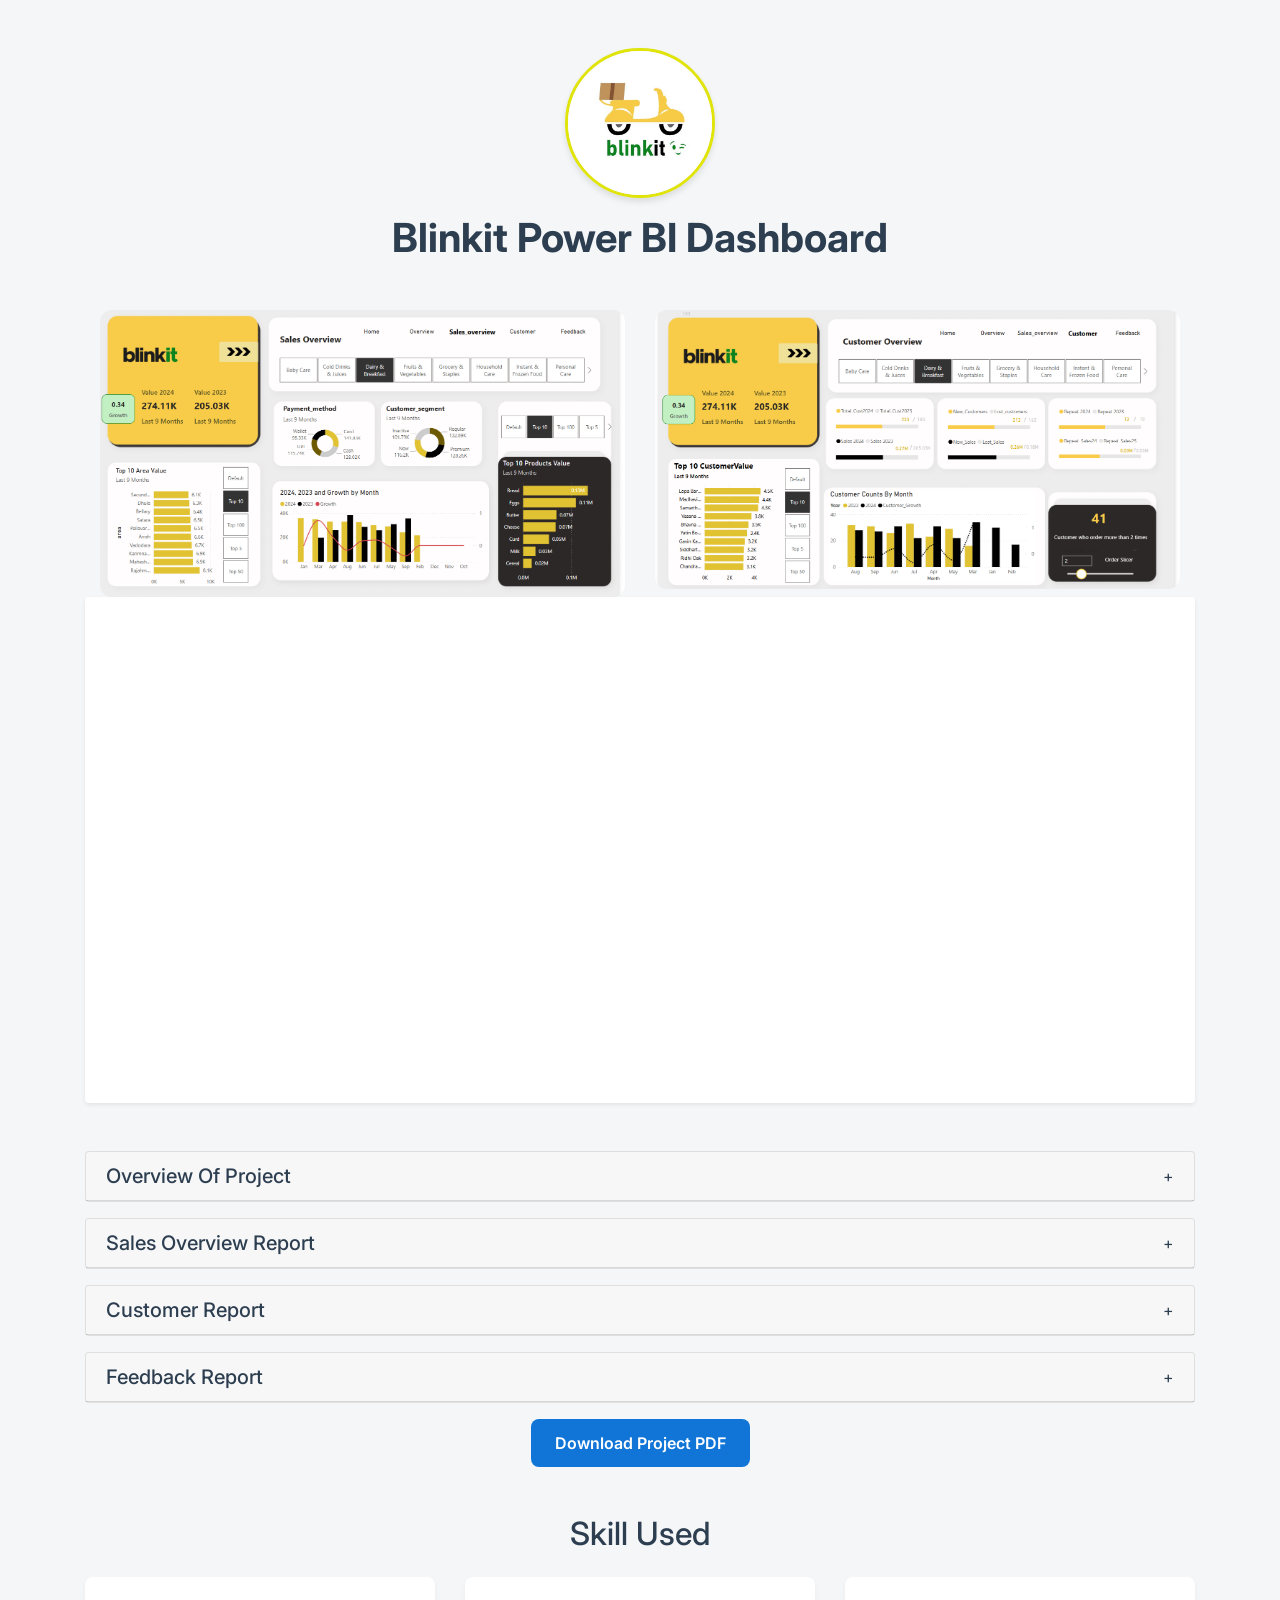
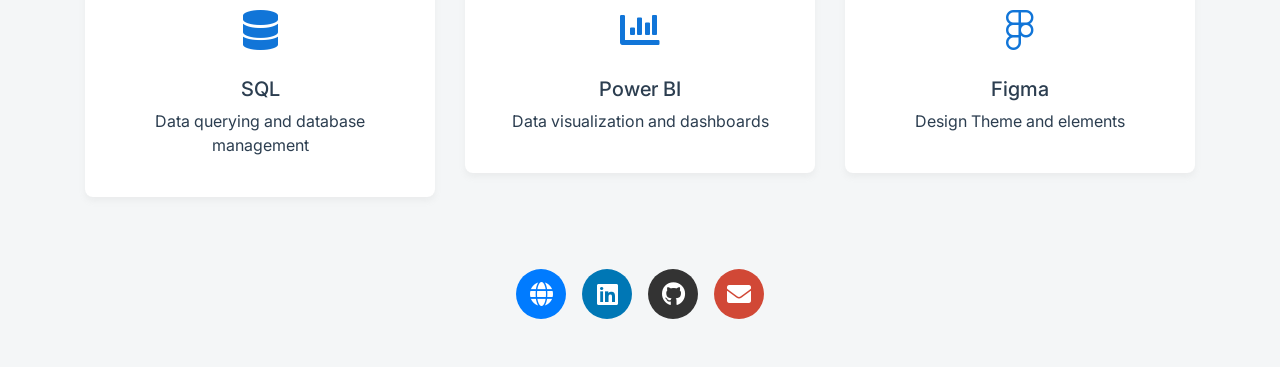
<file: Blinkit.html>
<!DOCTYPE html>
<html lang="en">
<head>
  <meta charset="UTF-8" />
  <meta name="viewport" content="width=device-width, initial-scale=1.0"/>
  <title>Data Visualization Portfolio</title>

  <!-- Google Fonts -->
  <link href="https://fonts.googleapis.com/css2?family=Inter:wght@300;400;600;700&display=swap" rel="stylesheet"/>

  <!-- Font Awesome -->
  <link rel="stylesheet" href="https://cdnjs.cloudflare.com/ajax/libs/font-awesome/5.15.4/css/all.min.css"/>

  <!-- Bootstrap 4 CSS -->
  <link rel="stylesheet" href="https://stackpath.bootstrapcdn.com/bootstrap/4.5.2/css/bootstrap.min.css"/>

  <style>
    body {
      font-family: 'Inter', sans-serif;
      background-color: #f4f6f7;
      color: #2c3e50;
    }

    .profile-image {
      width: 150px;
      height: 150px;
      border-radius: 50%;
      object-fit: cover;
      border: 3px solid #e0e40a;
      box-shadow: 0 4px 6px rgba(0,0,0,0.1);
    }
  
  /* Container background */
  
  /* Image styles */
  .gallery-section img {
  
    object-fit: cover;
    border-radius: 12px;
    transition: transform 0.3s ease, box-shadow 0.3s ease;
  }

  /* Hover effect */
  .gallery-section img:hover {
    transform: scale(1.05);
    box-shadow: 0 8px 20px rgba(0, 0, 0, 0.15);
  }

    .section-content {
      max-height: 0;
      overflow: hidden;
      transition: max-height 0.3s ease, padding 0.3s ease;
      padding: 0 20px;
    }

    .section-content.active {
      max-height: 500px;
      padding: 20px;
    }

    .download-button {
      background-color: #1175d8;
      color: white;
      border-radius: 8px;
      font-weight: 600;
      padding: 12px 24px;
      display: inline-block;
      transition: background-color 0.3s ease;
    }

    .download-button:hover {
      background-color: #0f59ad;
      color: white;
      text-decoration: none;
    }

    .skill-card {
      background-color: white;
      border-radius: 8px;
      box-shadow: 0 4px 6px rgba(154, 154, 154, 0.1);
      padding: 1.5rem;
      text-align: center;
      transition: transform 0.3s ease, box-shadow 0.3s ease;
    }

    .skill-card:hover {
      transform: translateY(-5px);
      box-shadow: 0 8px 15px rgba(137, 137, 137, 0.2);
    }

    .skill-card .icon {
      font-size: 2.5rem;
      color: #1175d8;
      margin-bottom: 1rem;
    }

    .social-links a {
      text-decoration: none;
      color: #fff;
      width: 50px;
      height: 50px;
      display: flex;
      justify-content: center;
      align-items: center;
      border-radius: 50%;
      transition: transform 0.3s, box-shadow 0.3s;
      font-size: 24px;
    }

    .social-links a:hover {
      transform: scale(1.1);
      box-shadow: 0 4px 8px rgba(0, 0, 0, 0.2);
    }

    .instagram { background-color: #E1306C; }
    .linkedin { background-color: #0077B5; }
    .github { background-color: #333; }
    .gmail { background-color: #D14836; }
  </style>
</head>
<body>
  <div class="container py-5">
    <!-- Profile -->
    <div class="text-center mb-5">
      <img src="assets/images/blinkitlogo.jpg" alt="Profile Picture" class="profile-image mb-3" />
      <h1 class="font-weight-bold">Blinkit Power BI Dashboard</h1>
    </div>
<!-- images -->
<div class="container gallery-section">
  <div class="row">
    <div class="col-md-6 mb-6">
      <img src="assets/images/image1.png" class="img-fluid" alt="Image 1">
    </div>
    <div class="col-md-6 mb-6">
      <img src="assets/images/image2.png" class="img-fluid" alt="Image 2">
    </div>
  
  </div>
</div>



    <!-- Dashboard -->
    <div class="mb-5 bg-white rounded shadow-sm overflow-hidden">
      <iframe class="w-100" style="height: 500px; border: none;" src="https://app.powerbi.com/reportEmbed?reportId=3abb1638-8cf7-4988-a95e-0fb5648074ae&autoAuth=true&ctid=5b9dc50e-c330-409a-a520-8f63fb1b574c" title="Dashboard" allowfullscreen></iframe>
    </div>

    <!-- Sections -->
    <div id="accordion">
      <div class="card mb-3">
        <div class="card-header d-flex justify-content-between align-items-center" data-toggle="collapse" data-target="#section1">
          <h5 class="mb-0">Overview Of Project</h5>
          <span class="section-toggle">+</span>
        </div>
        <div id="section1" class="collapse">
          <div class="card-body">
            <p>Developed a comprehensive Power BI dashboard for Blinkit to analyze key business metrics across sales performance, customer behavior, and feedback insights. The goal was to deliver actionable intelligence that supports data-driven decision-making, enhances customer retention, and identifies growth opportunities.
      
            </p>
          </div>
        </div>
      </div>

      <div class="card mb-3">
        <div class="card-header d-flex justify-content-between align-items-center" data-toggle="collapse" data-target="#section2">
          <h5 class="mb-0">Sales Overview Report</h5>
          <span class="section-toggle">+</span>
        </div>
        <div id="section2" class="collapse">
          <div class="card-body">
            <p>Analyzed sales performance across multiple dimensions including region, time period (monthly and yearly), and product categories. Implemented dynamic comparisons between current and previous year/month using time intelligence DAX functions to uncover sales trends and patterns. Calculated monthly and quarterly growth rates to highlight performance shifts and business opportunities. Additionally, categorized sales data by product category, payment method, and specific product types to identify key revenue drivers and optimize strategic decision-making.</p>
          </div>
        </div>
      </div>

      <div class="card mb-3">
        <div class="card-header d-flex justify-content-between align-items-center" data-toggle="collapse" data-target="#section3">
          <h5 class="mb-0">Customer Report</h5>
          <span class="section-toggle">+</span>
        </div>
        <div id="section3" class="collapse">
          <div class="card-body">
            <p>Performed in-depth customer analysis to identify top-ordering customers, track repeat purchase behavior, and analyze preferences across product categories. Measured customer retention by comparing churn rates(The percentage of customers who stopped ordering or became inactive over a specific period (usually monthly or quarterly)) month-over-month and monitored new customer acquisition trends on a monthly, quarterly, and yearly basis. This analysis provided valuable insights into customer loyalty, behavioral patterns, and product affinity—helping to optimize customer engagement strategies and enhance lifetime value.</p>
          </div>
        </div>
      </div>

      <div class="card mb-3">
        <div class="card-header d-flex justify-content-between align-items-center" data-toggle="collapse" data-target="#section4">
          <h5 class="mb-0">Feedback Report</h5>
          <span class="section-toggle">+</span>
        </div>
        <div id="section4" class="collapse">
          <div class="card-body">
            <p>Analyzed customer feedback by categorizing reviews based on sentiment, product categories, and customer segments. This helped in identifying recurring issues, areas of improvement, and product-specific concerns. Segmenting feedback enabled a deeper understanding of customer needs and expectations, allowing the business to align offerings with demand and discover new product opportunities.</p>
          </div>
        </div> 
      </div>

  
    </div>

    <!-- Download Button -->
    <div class="text-center">
      <a href="https://dinesh-maker.github.io/Portfolio/Blinkit_final_project.pdf" target="_blank" download class="download-button">Download Project PDF</a>
    </div>

    <!-- Skills -->
    <section class="py-5">
      <h2 class="text-center mb-4">Skill Used</h2>
      <div class="row justify-content-center">
        <div class="col-md-4 mb-4">
          <div class="skill-card">
            <div class="icon"><i class="fas fa-database"></i></div>
            <h5>SQL</h5>
            <p>Data querying and database management</p>
          </div>
        </div>
        <div class="col-md-4 mb-4">
          <div class="skill-card">
            <div class="icon"><i class="fas fa-chart-bar"></i></div>
            <h5>Power BI</h5>
            <p>Data visualization and dashboards</p>
          </div>
        </div>
        <div class="col-md-4 mb-4">
          <div class="skill-card">
            <div class="icon"><i class="fab fa-figma"></i></div>
            <h5>Figma</h5>
            <p>Design Theme and elements</p>
          </div>
        </div>
      </div>
    </section>

    <!-- Social Links -->
    <div class="d-flex justify-content-center">
      <div class="d-flex social-links">
        <a href="https://www.example.com" class="website mx-2" target="_blank" title="Website" style="background-color: #007bff; padding: 10px; border-radius: 50%; color: white;">
          <i class="fas fa-globe"></i>
        </a>
        <a href="" class="linkedin mx-2" target="_blank" title="LinkedIn">
          <i class="fab fa-linkedin"></i>
        </a>
        <a href="" class="github mx-2" target="_blank" title="GitHub">
          <i class="fab fa-github"></i>
        </a>
        <a href="" class="gmail mx-2" title="Gmail">
          <i class="fas fa-envelope"></i>
        </a>
      </div>
    </div>
  </div>

  <!-- JS Dependencies -->
  <script src="https://code.jquery.com/jquery-3.5.1.slim.min.js"></script>
  <script src="https://cdn.jsdelivr.net/npm/bootstrap@4.5.2/dist/js/bootstrap.bundle.min.js"></script>

  <script>
    // Change + to − on toggle
    $('#accordion .card-header').on('click', function () {
      const icon = $(this).find('.section-toggle');
      icon.text(icon.text() === '+' ? '−' : '+');
      $('#accordion .card-header').not(this).find('.section-toggle').text('+');
    });
  </script>
</body>
</html>
</file>
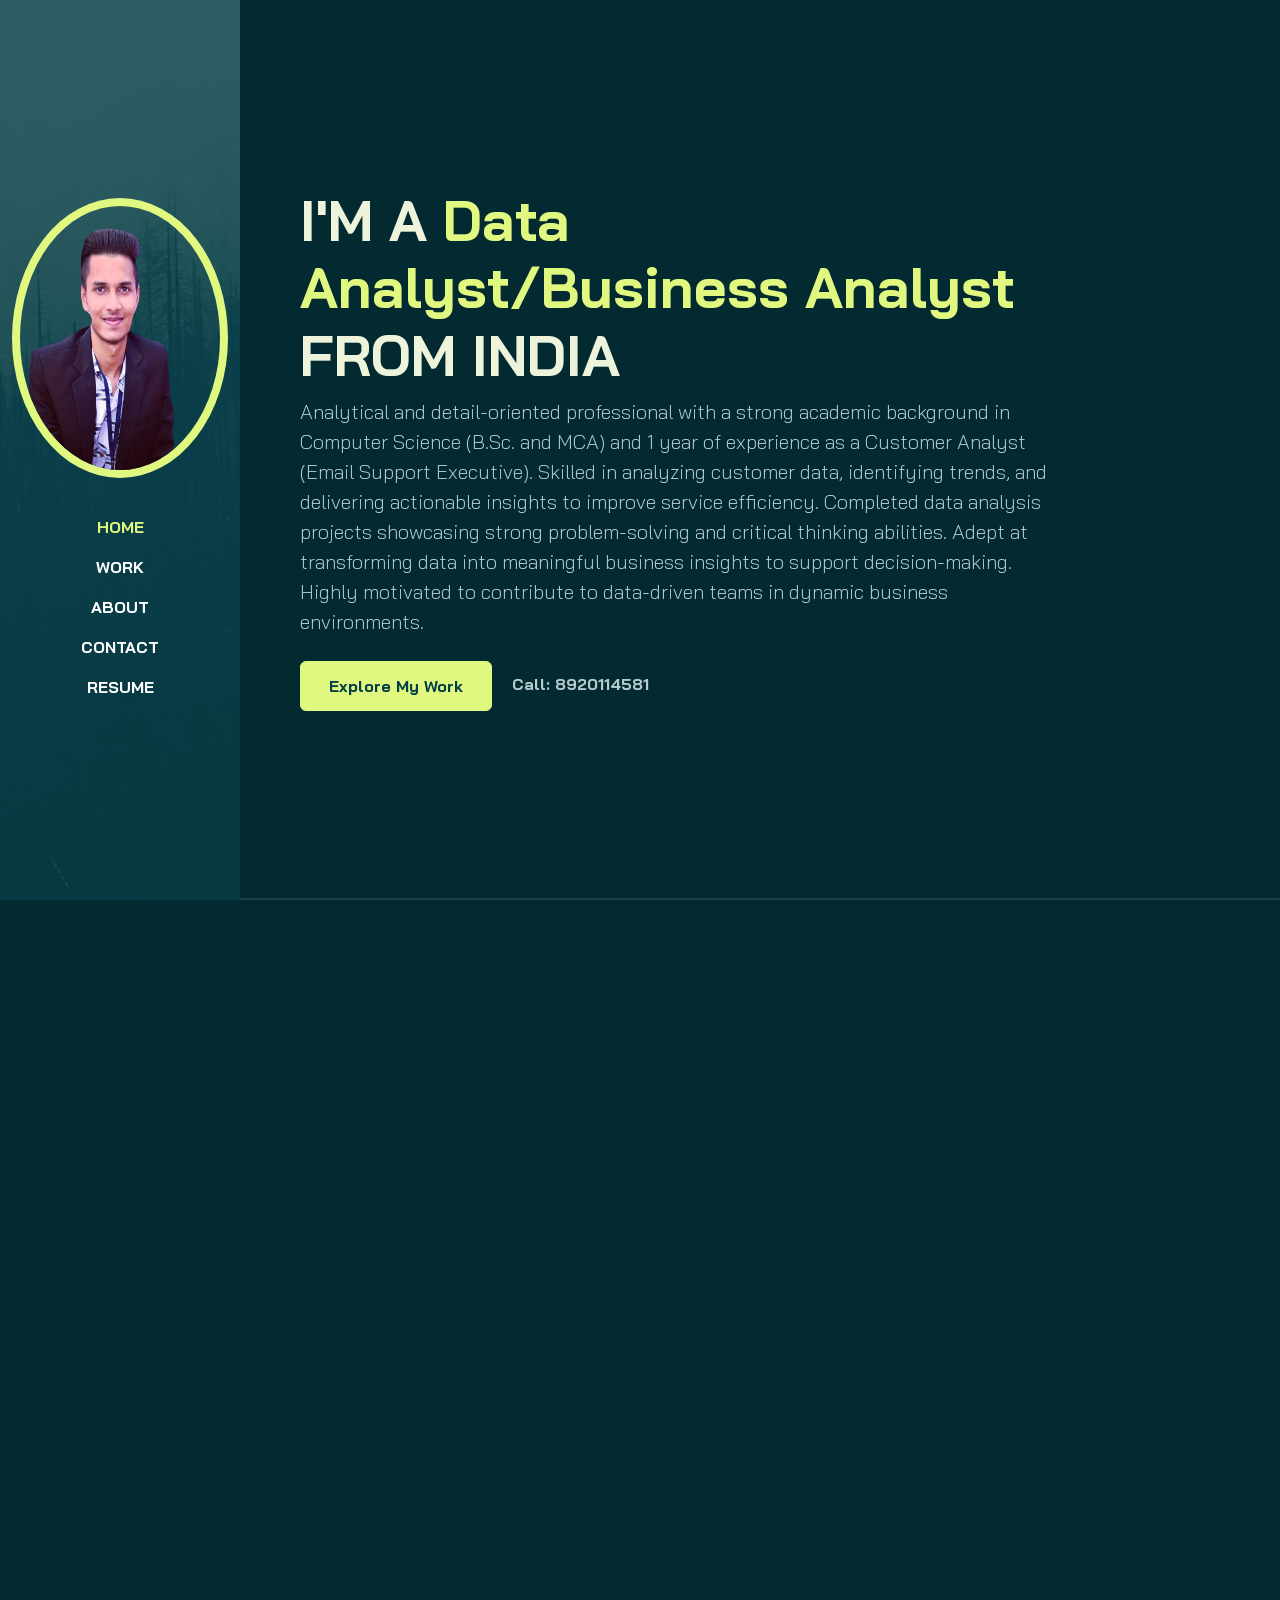
<file: Dineshportfolio.html>
<!DOCTYPE html>
<html lang="en">

<head>
    <meta charset="UTF-8">
    <meta http-equiv="X-UA-Compatible" content="IE=edge">
    <meta name="viewport" content="width=device-width, initial-scale=1.0">
    <title> Dinesh Portfolio</title>
    <link rel="stylesheet" href="./assets/css/bootstrap.min.css">
    <link rel="stylesheet" href="./assets/css/aos.css">
    <link rel="stylesheet" href="./assets/css/line-awesome.min.css">
    <link rel="stylesheet" href="./assets/css/style.css">
</head>

<body data-bs-spy="scroll" data-bs-target=".navbar">

    <!-- NAVBAR -->
    <nav class="navbar navbar-expand-lg navbar-dark fixed-top">
        <div class="container flex-lg-column">
            <a class="navbar-brand mx-lg-auto mb-lg-4" href="#">
                <span class="h3 fw-bold d-block d-lg-none">Dinesh Kumar</span>
                <img src="assets/images/dinesh.png" class="d-none d-lg-block rounded-circle" alt="" height="280px" width="400px">

            </a>
            <button class="navbar-toggler" type="button" data-bs-toggle="collapse" data-bs-target="#navbarNav"
                aria-controls="navbarNav" aria-expanded="false" aria-label="Toggle navigation">
                <span class="navbar-toggler-icon"></span>
            </button>
            <div class="collapse navbar-collapse" id="navbarNav">
                <ul class="navbar-nav ms-auto flex-lg-column text-lg-center">

                    <li class="nav-item">
                        <a class="nav-link" href="#home">Home</a>
                    </li>
                    <li class="nav-item">
                        <a class="nav-link" href="#work">Work</a>
                    </li>
                    <li class="nav-item">
                        <a class="nav-link" href="#about">About</a>
                    </li>
                    <li class="nav-item">
                        <a class="nav-link" href="#contact">Contact</a>
                    </li>
                    <li class="nav-item">
                        <a class="nav-link" href="https://drive.google.com/file/d/1vaXLXOiOTOgvjiitS2nj1MGTo3J7d4W9/view?usp=sharing">Resume</a>
                    </li>

                </ul>
            </div>
        </div>
    </nav>
    <!-- //NAVBAR -->

    <!-- CONTENT WRAPPER -->
    <div id="content-wrapper">

        <!-- HOME -->
        <section id="home" class="full-height px-lg-5">

            <div class="container">
                <div class="row">
                    <div class="col-lg-10">
                        <h1 class="display-4 fw-bold" data-aos="fade-up">I'M A <span class="text-brand">
                               Data Analyst/Business Analyst </span> FROM INDIA</h1>
                        <p class="lead mt-2 mb-4" data-aos="fade-up" data-aos-delay="300">Analytical and detail-oriented professional with a strong academic background in Computer Science (B.Sc. and MCA) and 1 year of experience as a Customer Analyst (Email Support Executive). Skilled in analyzing customer data, identifying trends, and delivering actionable insights to improve service efficiency. Completed data analysis projects showcasing strong problem-solving and critical thinking abilities. Adept at transforming data into meaningful business insights to support decision-making. Highly motivated to contribute to data-driven teams in dynamic business environments.</p>
                        <div data-aos="fade-up" data-aos-delay="600">
                            <a href="#work" class="btn btn-brand me-3">Explore My Work</a>
                            <a href="#" class="link-custom">Call: 8920114581</a>
                        </div>
                    </div>
                </div>
            </div>

        </section>
        <!-- //HOME -->

       

        <!-- WORK -->
        <section id="work" class="full-height px-lg-5">
            <div class="container">

                <div class="row pb-4" data-aos="fade-up">
                    <div class="col-lg-8">
                        <h6 class="text-brand">WORK</h6>
                        <h1>My Recent Projects</h1>
                    </div>
                </div>

                <div class="row gy-4">

                    <div class="col-md-6" data-aos="fade-up">
                        <div class="card-custom rounded-4 bg-base shadow-effect">
                            <div class="card-custom-image rounded-4">
                                <img class="rounded-4" src="assets/images/blinkitlogo.jpg"  alt="">
                            </div>
                            <div class="card-custom-content p-4">
                                <h4>Blinkit Power BI Project </h4>
                                <p>Analyze the Blinkit data and make the stunnning dashboard by using Power BI, SQL and Figma</p>
                                <a href="Blinkit.html" class="link-custom">View Project</a>
                            </div>
                        </div>
                    </div>

                    <div class="col-md-6" data-aos="fade-up">
                        <div class="card-custom rounded-4 bg-base shadow-effect">
                            <div class="card-custom-image rounded-4">
                                <img class="rounded-4" src="./assets/images/easytrekkingcover.jpg"  alt="">
                            </div>
                            <div class="card-custom-content p-4">
                                <h4>Easytrekking Project </h4>
                                <p>Easytrekking is an app that helps trekkers to assess trekking services and make them decisive in minimum time</p>
                                <a href="https://www.behance.net/gallery/193385639/Easytrekking-An-App-that-makes-trekkers-life-easy" class="link-custom">View Project</a>
                            </div>
                        </div>
                    </div>
            
                    
                
                </div>

            </div>
        </section>
        <!-- //WORK -->

        <!-- ABOUT -->
        <section id="about" class="full-height px-lg-5">
            <div class="container">

                <div class="row pb-4" data-aos="fade-up">
                    <div class="col-lg-8">
                        <h6 class="text-brand">ABOUT</h6>
                        <h1>My Education & Experiance</h1>
                    </div>
                </div>

                <div class="row gy-5">
                    <div class="col-lg-6">

                        <h3 class="mb-4" data-aos="fade-up" data-aos-delay="300">Education</h3>
                        <div class="row gy-4">

                            <div class="col-12" data-aos="fade-up" data-aos-delay="600">
                                <div class="bg-base p-4 rounded-4 shadow-effect">
                                    <h4>MCA (Masters In Computer Application)</h4>
                                    <p class="text-brand mb-2">Indira gandhi national Open University , Delhi(2021 - 2023)</p>
                                    <p class="mb-0">I have Completed Mastres in Computer Science Background </p>
                                </div>
                            </div>

                            <div class="col-12" data-aos="fade-up" data-aos-delay="600">
                                <div class="bg-base p-4 rounded-4 shadow-effect">
                                    <h4>BSC(Honors) Computer Science </h4>
                                    <p class="text-brand mb-2">University Of Delhi(DU) , Delhi (2017 - 2020)</p>
                                    <p class="mb-0">I have done My Bachelor In Computer Science as a honor course.</p>
                                </div>
                            </div>

                            <div class="col-12" data-aos="fade-up" data-aos-delay="600">
                                <div class="bg-base p-4 rounded-4 shadow-effect">
                                    <h4>12th Standard </h4>
                                    <p class="text-brand mb-2">Board Of Secondary Education, GURUGRAM</p>
                                    <p class="mb-0">I have done my 12th standard with 80.60% from Non Medical Stream(PCM)</p>
                                </div>
                            </div>

                        </div>

                    </div>

                    <div class="col-lg-6">

                        <h3 class="mb-4" data-aos="fade-up" data-aos-delay="300">Experience & Projects</h3>
                        <div class="row gy-4">

                            <div class="col-12" data-aos="fade-up" data-aos-delay="600">
                                <div class="bg-base p-4 rounded-4 shadow-effect">
                                    <h4>Customer Support Analyst</h4>
                                    <p class="text-brand mb-2">Concentrix(Gurugram)</p>
                                    <p class="mb-0">23 April 2024 - Present<p>
                                </div>
                            </div>
                            <div class="col-12" data-aos="fade-up" data-aos-delay="600">
                                <div class="bg-base p-4 rounded-4 shadow-effect">
                                    <h4>Data Analytics</h4>
                                    <p class="text-brand mb-2">Blinkit Dataset Project</p>
                                    <p class="mb-0">"I analyzed the 'Blinkit dataset' and created an impactful Power BI dashboard to uncover key insights. By transforming raw data into visually compelling reports, I effectively highlighted trends and patterns, showcasing data-driven decision-making using advanced Power BI techniques.<p>
                                </div>
                            </div>
                            

                        </div>

                    </div>

                </div>

            </div>
        </section>
        <!-- //ABOUT -->

        

       

        <!-- CONTACT -->
        <section id="contact" class="full-height px-lg-5">
            <div class="container">

                <div class="row justify-content-center text-center">
                    <div class="col-lg-8 pb-4" data-aos="fade-up">
                        <h6 class="text-brand">CONTACT</h6>
                        <h1>Interested in working together? Let's talk
                        </h1>
                    </div>

                    <div class="col-lg-8" data-aos="fade-up" data-aos-delay="300">
                        <form action="#" class="row g-lg-3 gy-3">
                            <div class="form-group col-md-6">
                                <input type="text" class="form-control" id="Fname" placeholder="Enter your name">
                            </div>
                            <div class="form-group col-md-6">
                                <input type="text" class="form-control" id="Lname" placeholder="Enter your Lastname">
                            </div>
                            <div class="form-group col-12">
                                <input type="text" class="form-control" id="subject" placeholder="Enter subject">
                            </div>
                            <div class="form-group col-12">
                                <textarea name="" rows="4" class="form-control" id="doubts" placeholder="Enter your message"></textarea>
                            </div>
                            <div class="form-group col-12 d-grid">
                                <button type="submit" class="btn btn-brand" onclick="gotowhatsapp()">Contact me</button>
                            </div>
                        </form>
                    </div>
                </div>


            </div>
            <script>
                function gotowhatsapp(){
                var fname=document.getElementById("Fname").value;
                var lname=document.getElementById("Lname").value;
                var subject=document.getElementById("subject").value;
                var doubt=document.getElementById("doubts").value;
                var url="https://wa.me/918920114581?text= "
                +"First name:"+fname+"%0a"
                +"Last name:"+lname+"%0a"
                +"Subject:"+subject+"%0a"
                +"Doubt:"+doubt+"%0a";
                window.open(url,'_blank').focus();
                }
                              </script>
        </section>
        <!-- //CONTACT -->

      

    </div>
    <!-- //CONTENT WRAPPER -->



    <script src="./assets/js/bootstrap.bundle.min.js"></script>
    <script src="./assets/js/aos.js"></script>
    <script src="./assets/js/main.js"></script>
</body>

</html>
</file>
<file: assets/css/style.css>
@import url('https://fonts.googleapis.com/css2?family=Bai+Jamjuree:wght@400;500;600;700&display=swap');

:root {
    --color-body: #b6cbce;
    --color-heading: #eef3db;
    --color-base: #033f47;
    --color-base2: #022a30;
    --color-brand: #e0f780;
    --color-brand2: #deff58;
    --sidbar-width: 240px;
    --font-base: "Bai Jamjuree";
}

body {
    background-color: var(--color-base2);
    color: var(--color-body);
    font-family: var(--font-base), sans-serif;
}

h1,h2,h3,h4,h5,h6 {
    color: var(--color-heading);
    font-weight: 700;
}

a {
    text-decoration: none;
    color: var(--color-body);
    transition: all 0.4s ease;
}

a:hover {
    color: var(--color-brand);
}

img {
    width: 100%;
}

.text-brand {
    color: var(--color-brand);
}

.bg-base {
    background-color: var(--color-base);
}

.full-height {
    min-height: 100vh;
    height: 100%;
    display: flex;
    flex-direction: column;
    justify-content: center;
    padding-top: 80px;
    padding-bottom: 80px;
    border-bottom: 2px solid rgba(255,255,255, 0.1);
}

.shadow-effect {
    transition: all 0.5s;
}

.shadow-effect:hover {
    box-shadow: -6px 6px 0 0 var(--color-brand);
}

.iconbox {
    width: 60px;
    height: 60px;
    display: flex;
    align-items: center;
    justify-content: center;
    font-size: 32px;
    background-color: var(--color-brand);
    color: var(--color-base);
}

/* NAVBAR */
.navbar {
    background-color: var(--color-base);
}

.navbar .nav-link {
    font-weight: 700;
    text-transform: uppercase;
    color: #fff;
}

.navbar .nav-link:hover {
    color: var(--color-brand);
}

.navbar .nav-link.active {
    color: var(--color-brand);
}

@media (min-width: 992px) {
    .navbar {
        min-height: 100vh;
        width: var(--sidbar-width);
        background: linear-gradient(rgba(3, 63, 71, 0.8), rgba(3, 63, 71, 0.8)), url(../images/sidebar-img.jpg);
        background-size: cover;
        background-position: center;
    }

    .navbar-brand img {
        border: 8px solid var(--color-brand);
    }

    /* CONTENT WRAPPER */
    #content-wrapper {
        padding-left: var(--sidbar-width);
    }
}

/* BTN */
.btn {
    padding: 12px 28px;
    font-weight: 700;
}

.btn-brand {
    background-color: var(--color-brand);
    border-color: var(--color-brand);
    color: var(--color-base);
}

.btn-brand:hover,
.btn-brand:focus {
    background-color: var(--color-brand2);
    color: var(--color-base);
    border-color: var(--color-brand2);
}

.link-custom {
    font-weight: 700;
    position: relative;
}

.link-custom::after {
    content: "";
    width: 0%;
    height: 2px;
    background-color: var(--color-brand);
    position: absolute;
    left: 0;
    top: 110%;
    transition: all 0.4s;
}

.link-custom:hover::after {
    width: 100%;
}

/* CARD */
.card-custom .card-custom-image {
    overflow: hidden;
}

.card-custom .card-custom-image img {
    transition: all 0.4s ease;
}

.card-custom:hover .card-custom-image img {
    transform: scale(1.1);
}

/* CONTACT */
#contact .form-control {
    background-color: var(--color-base);
    border-color: var(--color-base);
    color: var(--color-body);
}

#contact .form-control:focus {
    border-color: var(--color-brand);
    box-shadow: none;
}

#contact .form-control::placeholder {
    color: var(--color-body);
}

#contact input.form-control {
    height: 44px;
}

/* SOCIAL ICONS */
.social-icons {

}

.social-icons a {
    width: 40px;
    height: 40px;
    display: inline-flex;
    align-items: center;
    justify-content: center;
    background-color: var(--color-base);
    border-radius: 100px;
    font-size: 24px;
}
</file>
<file: assets/css/line-awesome.min.css>
.la,.lab,.lad,.lal,.lar,.las{-moz-osx-font-smoothing:grayscale;-webkit-font-smoothing:antialiased;display:inline-block;font-style:normal;font-variant:normal;text-rendering:auto;line-height:1}.la-lg{font-size:1.33333em;line-height:.75em;vertical-align:-.0667em}.la-xs{font-size:.75em}.la-sm{font-size:.875em}.la-1x{font-size:1em}.la-2x{font-size:2em}.la-3x{font-size:3em}.la-4x{font-size:4em}.la-5x{font-size:5em}.la-6x{font-size:6em}.la-7x{font-size:7em}.la-8x{font-size:8em}.la-9x{font-size:9em}.la-10x{font-size:10em}.la-fw{text-align:center;width:1.25em}.la-ul{list-style-type:none;margin-left:2.5em;padding-left:0}.la-ul>li{position:relative}.la-li{left:-2em;position:absolute;text-align:center;width:2em;line-height:inherit}.la-border{border:solid .08em #eee;border-radius:.1em;padding:.2em .25em .15em}.la-pull-left{float:left}.la-pull-right{float:right}.la.la-pull-left,.lab.la-pull-left,.lal.la-pull-left,.lar.la-pull-left,.las.la-pull-left{margin-right:.3em}.la.la-pull-right,.lab.la-pull-right,.lal.la-pull-right,.lar.la-pull-right,.las.la-pull-right{margin-left:.3em}.la-spin{-webkit-animation:la-spin 2s infinite linear;animation:la-spin 2s infinite linear}.la-pulse{-webkit-animation:la-spin 1s infinite steps(8);animation:la-spin 1s infinite steps(8)}@-webkit-keyframes la-spin{0%{-webkit-transform:rotate(0);transform:rotate(0)}100%{-webkit-transform:rotate(360deg);transform:rotate(360deg)}}@keyframes la-spin{0%{-webkit-transform:rotate(0);transform:rotate(0)}100%{-webkit-transform:rotate(360deg);transform:rotate(360deg)}}.la-rotate-90{-webkit-transform:rotate(90deg);transform:rotate(90deg)}.la-rotate-180{-webkit-transform:rotate(180deg);transform:rotate(180deg)}.la-rotate-270{-webkit-transform:rotate(270deg);transform:rotate(270deg)}.la-flip-horizontal{-webkit-transform:scale(-1,1);transform:scale(-1,1)}.la-flip-vertical{-webkit-transform:scale(1,-1);transform:scale(1,-1)}.la-flip-both,.la-flip-horizontal.la-flip-vertical{-webkit-transform:scale(-1,-1);transform:scale(-1,-1)}:root .la-flip-both,:root .la-flip-horizontal,:root .la-flip-vertical,:root .la-rotate-180,:root .la-rotate-270,:root .la-rotate-90{-webkit-filter:none;filter:none}.la-stack{display:inline-block;height:2em;line-height:2em;position:relative;vertical-align:middle;width:2.5em}.la-stack-1x,.la-stack-2x{left:0;position:absolute;text-align:center;width:100%}.la-stack-1x{line-height:inherit}.la-stack-2x{font-size:2em}.la-inverse{color:#fff}.la-500px:before{content:"\f26e"}.la-accessible-icon:before{content:"\f368"}.la-accusoft:before{content:"\f369"}.la-acquisitions-incorporated:before{content:"\f6af"}.la-ad:before{content:"\f641"}.la-address-book:before{content:"\f2b9"}.la-address-card:before{content:"\f2bb"}.la-adjust:before{content:"\f042"}.la-adn:before{content:"\f170"}.la-adobe:before{content:"\f778"}.la-adversal:before{content:"\f36a"}.la-affiliatetheme:before{content:"\f36b"}.la-air-freshener:before{content:"\f5d0"}.la-airbnb:before{content:"\f834"}.la-algolia:before{content:"\f36c"}.la-align-center:before{content:"\f037"}.la-align-justify:before{content:"\f039"}.la-align-left:before{content:"\f036"}.la-align-right:before{content:"\f038"}.la-alipay:before{content:"\f642"}.la-allergies:before{content:"\f461"}.la-amazon:before{content:"\f270"}.la-amazon-pay:before{content:"\f42c"}.la-ambulance:before{content:"\f0f9"}.la-american-sign-language-interpreting:before{content:"\f2a3"}.la-amilia:before{content:"\f36d"}.la-anchor:before{content:"\f13d"}.la-android:before{content:"\f17b"}.la-angellist:before{content:"\f209"}.la-angle-double-down:before{content:"\f103"}.la-angle-double-left:before{content:"\f100"}.la-angle-double-right:before{content:"\f101"}.la-angle-double-up:before{content:"\f102"}.la-angle-down:before{content:"\f107"}.la-angle-left:before{content:"\f104"}.la-angle-right:before{content:"\f105"}.la-angle-up:before{content:"\f106"}.la-angry:before{content:"\f556"}.la-angrycreative:before{content:"\f36e"}.la-angular:before{content:"\f420"}.la-ankh:before{content:"\f644"}.la-app-store:before{content:"\f36f"}.la-app-store-ios:before{content:"\f370"}.la-apper:before{content:"\f371"}.la-apple:before{content:"\f179"}.la-apple-alt:before{content:"\f5d1"}.la-apple-pay:before{content:"\f415"}.la-archive:before{content:"\f187"}.la-archway:before{content:"\f557"}.la-arrow-alt-circle-down:before{content:"\f358"}.la-arrow-alt-circle-left:before{content:"\f359"}.la-arrow-alt-circle-right:before{content:"\f35a"}.la-arrow-alt-circle-up:before{content:"\f35b"}.la-arrow-circle-down:before{content:"\f0ab"}.la-arrow-circle-left:before{content:"\f0a8"}.la-arrow-circle-right:before{content:"\f0a9"}.la-arrow-circle-up:before{content:"\f0aa"}.la-arrow-down:before{content:"\f063"}.la-arrow-left:before{content:"\f060"}.la-arrow-right:before{content:"\f061"}.la-arrow-up:before{content:"\f062"}.la-arrows-alt:before{content:"\f0b2"}.la-arrows-alt-h:before{content:"\f337"}.la-arrows-alt-v:before{content:"\f338"}.la-artstation:before{content:"\f77a"}.la-assistive-listening-systems:before{content:"\f2a2"}.la-asterisk:before{content:"\f069"}.la-asymmetrik:before{content:"\f372"}.la-at:before{content:"\f1fa"}.la-atlas:before{content:"\f558"}.la-atlassian:before{content:"\f77b"}.la-atom:before{content:"\f5d2"}.la-audible:before{content:"\f373"}.la-audio-description:before{content:"\f29e"}.la-autoprefixer:before{content:"\f41c"}.la-avianex:before{content:"\f374"}.la-aviato:before{content:"\f421"}.la-award:before{content:"\f559"}.la-aws:before{content:"\f375"}.la-baby:before{content:"\f77c"}.la-baby-carriage:before{content:"\f77d"}.la-backspace:before{content:"\f55a"}.la-backward:before{content:"\f04a"}.la-bacon:before{content:"\f7e5"}.la-balance-scale:before{content:"\f24e"}.la-balance-scale-left:before{content:"\f515"}.la-balance-scale-right:before{content:"\f516"}.la-ban:before{content:"\f05e"}.la-band-aid:before{content:"\f462"}.la-bandcamp:before{content:"\f2d5"}.la-barcode:before{content:"\f02a"}.la-bars:before{content:"\f0c9"}.la-baseball-ball:before{content:"\f433"}.la-basketball-ball:before{content:"\f434"}.la-bath:before{content:"\f2cd"}.la-battery-empty:before{content:"\f244"}.la-battery-full:before{content:"\f240"}.la-battery-half:before{content:"\f242"}.la-battery-quarter:before{content:"\f243"}.la-battery-three-quarters:before{content:"\f241"}.la-battle-net:before{content:"\f835"}.la-bed:before{content:"\f236"}.la-beer:before{content:"\f0fc"}.la-behance:before{content:"\f1b4"}.la-behance-square:before{content:"\f1b5"}.la-bell:before{content:"\f0f3"}.la-bell-slash:before{content:"\f1f6"}.la-bezier-curve:before{content:"\f55b"}.la-bible:before{content:"\f647"}.la-bicycle:before{content:"\f206"}.la-biking:before{content:"\f84a"}.la-bimobject:before{content:"\f378"}.la-binoculars:before{content:"\f1e5"}.la-biohazard:before{content:"\f780"}.la-birthday-cake:before{content:"\f1fd"}.la-bitbucket:before{content:"\f171"}.la-bitcoin:before{content:"\f379"}.la-bity:before{content:"\f37a"}.la-black-tie:before{content:"\f27e"}.la-blackberry:before{content:"\f37b"}.la-blender:before{content:"\f517"}.la-blender-phone:before{content:"\f6b6"}.la-blind:before{content:"\f29d"}.la-blog:before{content:"\f781"}.la-blogger:before{content:"\f37c"}.la-blogger-b:before{content:"\f37d"}.la-bluetooth:before{content:"\f293"}.la-bluetooth-b:before{content:"\f294"}.la-bold:before{content:"\f032"}.la-bolt:before{content:"\f0e7"}.la-bomb:before{content:"\f1e2"}.la-bone:before{content:"\f5d7"}.la-bong:before{content:"\f55c"}.la-book:before{content:"\f02d"}.la-book-dead:before{content:"\f6b7"}.la-book-medical:before{content:"\f7e6"}.la-book-open:before{content:"\f518"}.la-book-reader:before{content:"\f5da"}.la-bookmark:before{content:"\f02e"}.la-bootstrap:before{content:"\f836"}.la-border-all:before{content:"\f84c"}.la-border-none:before{content:"\f850"}.la-border-style:before{content:"\f853"}.la-bowling-ball:before{content:"\f436"}.la-box:before{content:"\f466"}.la-box-open:before{content:"\f49e"}.la-boxes:before{content:"\f468"}.la-braille:before{content:"\f2a1"}.la-brain:before{content:"\f5dc"}.la-bread-slice:before{content:"\f7ec"}.la-briefcase:before{content:"\f0b1"}.la-briefcase-medical:before{content:"\f469"}.la-broadcast-tower:before{content:"\f519"}.la-broom:before{content:"\f51a"}.la-brush:before{content:"\f55d"}.la-btc:before{content:"\f15a"}.la-buffer:before{content:"\f837"}.la-bug:before{content:"\f188"}.la-building:before{content:"\f1ad"}.la-bullhorn:before{content:"\f0a1"}.la-bullseye:before{content:"\f140"}.la-burn:before{content:"\f46a"}.la-buromobelexperte:before{content:"\f37f"}.la-bus:before{content:"\f207"}.la-bus-alt:before{content:"\f55e"}.la-business-time:before{content:"\f64a"}.la-buy-n-large:before{content:"\f8a6"}.la-buysellads:before{content:"\f20d"}.la-calculator:before{content:"\f1ec"}.la-calendar:before{content:"\f133"}.la-calendar-alt:before{content:"\f073"}.la-calendar-check:before{content:"\f274"}.la-calendar-day:before{content:"\f783"}.la-calendar-minus:before{content:"\f272"}.la-calendar-plus:before{content:"\f271"}.la-calendar-times:before{content:"\f273"}.la-calendar-week:before{content:"\f784"}.la-camera:before{content:"\f030"}.la-camera-retro:before{content:"\f083"}.la-campground:before{content:"\f6bb"}.la-canadian-maple-leaf:before{content:"\f785"}.la-candy-cane:before{content:"\f786"}.la-cannabis:before{content:"\f55f"}.la-capsules:before{content:"\f46b"}.la-car:before{content:"\f1b9"}.la-car-alt:before{content:"\f5de"}.la-car-battery:before{content:"\f5df"}.la-car-crash:before{content:"\f5e1"}.la-car-side:before{content:"\f5e4"}.la-caret-down:before{content:"\f0d7"}.la-caret-left:before{content:"\f0d9"}.la-caret-right:before{content:"\f0da"}.la-caret-square-down:before{content:"\f150"}.la-caret-square-left:before{content:"\f191"}.la-caret-square-right:before{content:"\f152"}.la-caret-square-up:before{content:"\f151"}.la-caret-up:before{content:"\f0d8"}.la-carrot:before{content:"\f787"}.la-cart-arrow-down:before{content:"\f218"}.la-cart-plus:before{content:"\f217"}.la-cash-register:before{content:"\f788"}.la-cat:before{content:"\f6be"}.la-cc-amazon-pay:before{content:"\f42d"}.la-cc-amex:before{content:"\f1f3"}.la-cc-apple-pay:before{content:"\f416"}.la-cc-diners-club:before{content:"\f24c"}.la-cc-discover:before{content:"\f1f2"}.la-cc-jcb:before{content:"\f24b"}.la-cc-mastercard:before{content:"\f1f1"}.la-cc-paypal:before{content:"\f1f4"}.la-cc-stripe:before{content:"\f1f5"}.la-cc-visa:before{content:"\f1f0"}.la-centercode:before{content:"\f380"}.la-centos:before{content:"\f789"}.la-certificate:before{content:"\f0a3"}.la-chair:before{content:"\f6c0"}.la-chalkboard:before{content:"\f51b"}.la-chalkboard-teacher:before{content:"\f51c"}.la-charging-station:before{content:"\f5e7"}.la-chart-area:before{content:"\f1fe"}.la-chart-bar:before{content:"\f080"}.la-chart-line:before{content:"\f201"}.la-chart-pie:before{content:"\f200"}.la-check:before{content:"\f00c"}.la-check-circle:before{content:"\f058"}.la-check-double:before{content:"\f560"}.la-check-square:before{content:"\f14a"}.la-cheese:before{content:"\f7ef"}.la-chess:before{content:"\f439"}.la-chess-bishop:before{content:"\f43a"}.la-chess-board:before{content:"\f43c"}.la-chess-king:before{content:"\f43f"}.la-chess-knight:before{content:"\f441"}.la-chess-pawn:before{content:"\f443"}.la-chess-queen:before{content:"\f445"}.la-chess-rook:before{content:"\f447"}.la-chevron-circle-down:before{content:"\f13a"}.la-chevron-circle-left:before{content:"\f137"}.la-chevron-circle-right:before{content:"\f138"}.la-chevron-circle-up:before{content:"\f139"}.la-chevron-down:before{content:"\f078"}.la-chevron-left:before{content:"\f053"}.la-chevron-right:before{content:"\f054"}.la-chevron-up:before{content:"\f077"}.la-child:before{content:"\f1ae"}.la-chrome:before{content:"\f268"}.la-chromecast:before{content:"\f838"}.la-church:before{content:"\f51d"}.la-circle:before{content:"\f111"}.la-circle-notch:before{content:"\f1ce"}.la-city:before{content:"\f64f"}.la-clinic-medical:before{content:"\f7f2"}.la-clipboard:before{content:"\f328"}.la-clipboard-check:before{content:"\f46c"}.la-clipboard-list:before{content:"\f46d"}.la-clock:before{content:"\f017"}.la-clone:before{content:"\f24d"}.la-closed-captioning:before{content:"\f20a"}.la-cloud:before{content:"\f0c2"}.la-cloud-download-alt:before{content:"\f381"}.la-cloud-meatball:before{content:"\f73b"}.la-cloud-moon:before{content:"\f6c3"}.la-cloud-moon-rain:before{content:"\f73c"}.la-cloud-rain:before{content:"\f73d"}.la-cloud-showers-heavy:before{content:"\f740"}.la-cloud-sun:before{content:"\f6c4"}.la-cloud-sun-rain:before{content:"\f743"}.la-cloud-upload-alt:before{content:"\f382"}.la-cloudscale:before{content:"\f383"}.la-cloudsmith:before{content:"\f384"}.la-cloudversify:before{content:"\f385"}.la-cocktail:before{content:"\f561"}.la-code:before{content:"\f121"}.la-code-branch:before{content:"\f126"}.la-codepen:before{content:"\f1cb"}.la-codiepie:before{content:"\f284"}.la-coffee:before{content:"\f0f4"}.la-cog:before{content:"\f013"}.la-cogs:before{content:"\f085"}.la-coins:before{content:"\f51e"}.la-columns:before{content:"\f0db"}.la-comment:before{content:"\f075"}.la-comment-alt:before{content:"\f27a"}.la-comment-dollar:before{content:"\f651"}.la-comment-dots:before{content:"\f4ad"}.la-comment-medical:before{content:"\f7f5"}.la-comment-slash:before{content:"\f4b3"}.la-comments:before{content:"\f086"}.la-comments-dollar:before{content:"\f653"}.la-compact-disc:before{content:"\f51f"}.la-compass:before{content:"\f14e"}.la-compress:before{content:"\f066"}.la-compress-arrows-alt:before{content:"\f78c"}.la-concierge-bell:before{content:"\f562"}.la-confluence:before{content:"\f78d"}.la-connectdevelop:before{content:"\f20e"}.la-contao:before{content:"\f26d"}.la-cookie:before{content:"\f563"}.la-cookie-bite:before{content:"\f564"}.la-copy:before{content:"\f0c5"}.la-copyright:before{content:"\f1f9"}.la-cotton-bureau:before{content:"\f89e"}.la-couch:before{content:"\f4b8"}.la-cpanel:before{content:"\f388"}.la-creative-commons:before{content:"\f25e"}.la-creative-commons-by:before{content:"\f4e7"}.la-creative-commons-nc:before{content:"\f4e8"}.la-creative-commons-nc-eu:before{content:"\f4e9"}.la-creative-commons-nc-jp:before{content:"\f4ea"}.la-creative-commons-nd:before{content:"\f4eb"}.la-creative-commons-pd:before{content:"\f4ec"}.la-creative-commons-pd-alt:before{content:"\f4ed"}.la-creative-commons-remix:before{content:"\f4ee"}.la-creative-commons-sa:before{content:"\f4ef"}.la-creative-commons-sampling:before{content:"\f4f0"}.la-creative-commons-sampling-plus:before{content:"\f4f1"}.la-creative-commons-share:before{content:"\f4f2"}.la-creative-commons-zero:before{content:"\f4f3"}.la-credit-card:before{content:"\f09d"}.la-critical-role:before{content:"\f6c9"}.la-crop:before{content:"\f125"}.la-crop-alt:before{content:"\f565"}.la-cross:before{content:"\f654"}.la-crosshairs:before{content:"\f05b"}.la-crow:before{content:"\f520"}.la-crown:before{content:"\f521"}.la-crutch:before{content:"\f7f7"}.la-css3:before{content:"\f13c"}.la-css3-alt:before{content:"\f38b"}.la-cube:before{content:"\f1b2"}.la-cubes:before{content:"\f1b3"}.la-cut:before{content:"\f0c4"}.la-cuttlefish:before{content:"\f38c"}.la-d-and-d:before{content:"\f38d"}.la-d-and-d-beyond:before{content:"\f6ca"}.la-dashcube:before{content:"\f210"}.la-database:before{content:"\f1c0"}.la-deaf:before{content:"\f2a4"}.la-delicious:before{content:"\f1a5"}.la-democrat:before{content:"\f747"}.la-deploydog:before{content:"\f38e"}.la-deskpro:before{content:"\f38f"}.la-desktop:before{content:"\f108"}.la-dev:before{content:"\f6cc"}.la-deviantart:before{content:"\f1bd"}.la-dharmachakra:before{content:"\f655"}.la-dhl:before{content:"\f790"}.la-diagnoses:before{content:"\f470"}.la-diaspora:before{content:"\f791"}.la-dice:before{content:"\f522"}.la-dice-d20:before{content:"\f6cf"}.la-dice-d6:before{content:"\f6d1"}.la-dice-five:before{content:"\f523"}.la-dice-four:before{content:"\f524"}.la-dice-one:before{content:"\f525"}.la-dice-six:before{content:"\f526"}.la-dice-three:before{content:"\f527"}.la-dice-two:before{content:"\f528"}.la-digg:before{content:"\f1a6"}.la-digital-ocean:before{content:"\f391"}.la-digital-tachograph:before{content:"\f566"}.la-directions:before{content:"\f5eb"}.la-discord:before{content:"\f392"}.la-discourse:before{content:"\f393"}.la-divide:before{content:"\f529"}.la-dizzy:before{content:"\f567"}.la-dna:before{content:"\f471"}.la-dochub:before{content:"\f394"}.la-docker:before{content:"\f395"}.la-dog:before{content:"\f6d3"}.la-dollar-sign:before{content:"\f155"}.la-dolly:before{content:"\f472"}.la-dolly-flatbed:before{content:"\f474"}.la-donate:before{content:"\f4b9"}.la-door-closed:before{content:"\f52a"}.la-door-open:before{content:"\f52b"}.la-dot-circle:before{content:"\f192"}.la-dove:before{content:"\f4ba"}.la-download:before{content:"\f019"}.la-draft2digital:before{content:"\f396"}.la-drafting-compass:before{content:"\f568"}.la-dragon:before{content:"\f6d5"}.la-draw-polygon:before{content:"\f5ee"}.la-dribbble:before{content:"\f17d"}.la-dribbble-square:before{content:"\f397"}.la-dropbox:before{content:"\f16b"}.la-drum:before{content:"\f569"}.la-drum-steelpan:before{content:"\f56a"}.la-drumstick-bite:before{content:"\f6d7"}.la-drupal:before{content:"\f1a9"}.la-dumbbell:before{content:"\f44b"}.la-dumpster:before{content:"\f793"}.la-dumpster-fire:before{content:"\f794"}.la-dungeon:before{content:"\f6d9"}.la-dyalog:before{content:"\f399"}.la-earlybirds:before{content:"\f39a"}.la-ebay:before{content:"\f4f4"}.la-edge:before{content:"\f282"}.la-edit:before{content:"\f044"}.la-egg:before{content:"\f7fb"}.la-eject:before{content:"\f052"}.la-elementor:before{content:"\f430"}.la-ellipsis-h:before{content:"\f141"}.la-ellipsis-v:before{content:"\f142"}.la-ello:before{content:"\f5f1"}.la-ember:before{content:"\f423"}.la-empire:before{content:"\f1d1"}.la-envelope:before{content:"\f0e0"}.la-envelope-open:before{content:"\f2b6"}.la-envelope-open-text:before{content:"\f658"}.la-envelope-square:before{content:"\f199"}.la-envira:before{content:"\f299"}.la-equals:before{content:"\f52c"}.la-eraser:before{content:"\f12d"}.la-erlang:before{content:"\f39d"}.la-ethereum:before{content:"\f42e"}.la-ethernet:before{content:"\f796"}.la-etsy:before{content:"\f2d7"}.la-euro-sign:before{content:"\f153"}.la-evernote:before{content:"\f839"}.la-exchange-alt:before{content:"\f362"}.la-exclamation:before{content:"\f12a"}.la-exclamation-circle:before{content:"\f06a"}.la-exclamation-triangle:before{content:"\f071"}.la-expand:before{content:"\f065"}.la-expand-arrows-alt:before{content:"\f31e"}.la-expeditedssl:before{content:"\f23e"}.la-external-link-alt:before{content:"\f35d"}.la-external-link-square-alt:before{content:"\f360"}.la-eye:before{content:"\f06e"}.la-eye-dropper:before{content:"\f1fb"}.la-eye-slash:before{content:"\f070"}.la-facebook:before{content:"\f09a"}.la-facebook-f:before{content:"\f39e"}.la-facebook-messenger:before{content:"\f39f"}.la-facebook-square:before{content:"\f082"}.la-fan:before{content:"\f863"}.la-fantasy-flight-games:before{content:"\f6dc"}.la-fast-backward:before{content:"\f049"}.la-fast-forward:before{content:"\f050"}.la-fax:before{content:"\f1ac"}.la-feather:before{content:"\f52d"}.la-feather-alt:before{content:"\f56b"}.la-fedex:before{content:"\f797"}.la-fedora:before{content:"\f798"}.la-female:before{content:"\f182"}.la-fighter-jet:before{content:"\f0fb"}.la-figma:before{content:"\f799"}.la-file:before{content:"\f15b"}.la-file-alt:before{content:"\f15c"}.la-file-archive:before{content:"\f1c6"}.la-file-audio:before{content:"\f1c7"}.la-file-code:before{content:"\f1c9"}.la-file-contract:before{content:"\f56c"}.la-file-csv:before{content:"\f6dd"}.la-file-download:before{content:"\f56d"}.la-file-excel:before{content:"\f1c3"}.la-file-export:before{content:"\f56e"}.la-file-image:before{content:"\f1c5"}.la-file-import:before{content:"\f56f"}.la-file-invoice:before{content:"\f570"}.la-file-invoice-dollar:before{content:"\f571"}.la-file-medical:before{content:"\f477"}.la-file-medical-alt:before{content:"\f478"}.la-file-pdf:before{content:"\f1c1"}.la-file-powerpoint:before{content:"\f1c4"}.la-file-prescription:before{content:"\f572"}.la-file-signature:before{content:"\f573"}.la-file-upload:before{content:"\f574"}.la-file-video:before{content:"\f1c8"}.la-file-word:before{content:"\f1c2"}.la-fill:before{content:"\f575"}.la-fill-drip:before{content:"\f576"}.la-film:before{content:"\f008"}.la-filter:before{content:"\f0b0"}.la-fingerprint:before{content:"\f577"}.la-fire:before{content:"\f06d"}.la-fire-alt:before{content:"\f7e4"}.la-fire-extinguisher:before{content:"\f134"}.la-firefox:before{content:"\f269"}.la-first-aid:before{content:"\f479"}.la-first-order:before{content:"\f2b0"}.la-first-order-alt:before{content:"\f50a"}.la-firstdraft:before{content:"\f3a1"}.la-fish:before{content:"\f578"}.la-fist-raised:before{content:"\f6de"}.la-flag:before{content:"\f024"}.la-flag-checkered:before{content:"\f11e"}.la-flag-usa:before{content:"\f74d"}.la-flask:before{content:"\f0c3"}.la-flickr:before{content:"\f16e"}.la-flipboard:before{content:"\f44d"}.la-flushed:before{content:"\f579"}.la-fly:before{content:"\f417"}.la-folder:before{content:"\f07b"}.la-folder-minus:before{content:"\f65d"}.la-folder-open:before{content:"\f07c"}.la-folder-plus:before{content:"\f65e"}.la-font:before{content:"\f031"}.la-font-awesome:before{content:"\f2b4"}.la-font-awesome-alt:before{content:"\f35c"}.la-font-awesome-flag:before{content:"\f425"}.la-font-awesome-logo-full:before{content:"\f4e6"}.la-fonticons:before{content:"\f280"}.la-fonticons-fi:before{content:"\f3a2"}.la-football-ball:before{content:"\f44e"}.la-fort-awesome:before{content:"\f286"}.la-fort-awesome-alt:before{content:"\f3a3"}.la-forumbee:before{content:"\f211"}.la-forward:before{content:"\f04e"}.la-foursquare:before{content:"\f180"}.la-free-code-camp:before{content:"\f2c5"}.la-freebsd:before{content:"\f3a4"}.la-frog:before{content:"\f52e"}.la-frown:before{content:"\f119"}.la-frown-open:before{content:"\f57a"}.la-fulcrum:before{content:"\f50b"}.la-funnel-dollar:before{content:"\f662"}.la-futbol:before{content:"\f1e3"}.la-galactic-republic:before{content:"\f50c"}.la-galactic-senate:before{content:"\f50d"}.la-gamepad:before{content:"\f11b"}.la-gas-pump:before{content:"\f52f"}.la-gavel:before{content:"\f0e3"}.la-gem:before{content:"\f3a5"}.la-genderless:before{content:"\f22d"}.la-get-pocket:before{content:"\f265"}.la-gg:before{content:"\f260"}.la-gg-circle:before{content:"\f261"}.la-ghost:before{content:"\f6e2"}.la-gift:before{content:"\f06b"}.la-gifts:before{content:"\f79c"}.la-git:before{content:"\f1d3"}.la-git-alt:before{content:"\f841"}.la-git-square:before{content:"\f1d2"}.la-github:before{content:"\f09b"}.la-github-alt:before{content:"\f113"}.la-github-square:before{content:"\f092"}.la-gitkraken:before{content:"\f3a6"}.la-gitlab:before{content:"\f296"}.la-gitter:before{content:"\f426"}.la-glass-cheers:before{content:"\f79f"}.la-glass-martini:before{content:"\f000"}.la-glass-martini-alt:before{content:"\f57b"}.la-glass-whiskey:before{content:"\f7a0"}.la-glasses:before{content:"\f530"}.la-glide:before{content:"\f2a5"}.la-glide-g:before{content:"\f2a6"}.la-globe:before{content:"\f0ac"}.la-globe-africa:before{content:"\f57c"}.la-globe-americas:before{content:"\f57d"}.la-globe-asia:before{content:"\f57e"}.la-globe-europe:before{content:"\f7a2"}.la-gofore:before{content:"\f3a7"}.la-golf-ball:before{content:"\f450"}.la-goodreads:before{content:"\f3a8"}.la-goodreads-g:before{content:"\f3a9"}.la-google:before{content:"\f1a0"}.la-google-drive:before{content:"\f3aa"}.la-google-play:before{content:"\f3ab"}.la-google-plus:before{content:"\f2b3"}.la-google-plus-g:before{content:"\f0d5"}.la-google-plus-square:before{content:"\f0d4"}.la-google-wallet:before{content:"\f1ee"}.la-gopuram:before{content:"\f664"}.la-graduation-cap:before{content:"\f19d"}.la-gratipay:before{content:"\f184"}.la-grav:before{content:"\f2d6"}.la-greater-than:before{content:"\f531"}.la-greater-than-equal:before{content:"\f532"}.la-grimace:before{content:"\f57f"}.la-grin:before{content:"\f580"}.la-grin-alt:before{content:"\f581"}.la-grin-beam:before{content:"\f582"}.la-grin-beam-sweat:before{content:"\f583"}.la-grin-hearts:before{content:"\f584"}.la-grin-squint:before{content:"\f585"}.la-grin-squint-tears:before{content:"\f586"}.la-grin-stars:before{content:"\f587"}.la-grin-tears:before{content:"\f588"}.la-grin-tongue:before{content:"\f589"}.la-grin-tongue-squint:before{content:"\f58a"}.la-grin-tongue-wink:before{content:"\f58b"}.la-grin-wink:before{content:"\f58c"}.la-grip-horizontal:before{content:"\f58d"}.la-grip-lines:before{content:"\f7a4"}.la-grip-lines-vertical:before{content:"\f7a5"}.la-grip-vertical:before{content:"\f58e"}.la-gripfire:before{content:"\f3ac"}.la-grunt:before{content:"\f3ad"}.la-guitar:before{content:"\f7a6"}.la-gulp:before{content:"\f3ae"}.la-h-square:before{content:"\f0fd"}.la-hacker-news:before{content:"\f1d4"}.la-hacker-news-square:before{content:"\f3af"}.la-hackerrank:before{content:"\f5f7"}.la-hamburger:before{content:"\f805"}.la-hammer:before{content:"\f6e3"}.la-hamsa:before{content:"\f665"}.la-hand-holding:before{content:"\f4bd"}.la-hand-holding-heart:before{content:"\f4be"}.la-hand-holding-usd:before{content:"\f4c0"}.la-hand-lizard:before{content:"\f258"}.la-hand-middle-finger:before{content:"\f806"}.la-hand-paper:before{content:"\f256"}.la-hand-peace:before{content:"\f25b"}.la-hand-point-down:before{content:"\f0a7"}.la-hand-point-left:before{content:"\f0a5"}.la-hand-point-right:before{content:"\f0a4"}.la-hand-point-up:before{content:"\f0a6"}.la-hand-pointer:before{content:"\f25a"}.la-hand-rock:before{content:"\f255"}.la-hand-scissors:before{content:"\f257"}.la-hand-spock:before{content:"\f259"}.la-hands:before{content:"\f4c2"}.la-hands-helping:before{content:"\f4c4"}.la-handshake:before{content:"\f2b5"}.la-hanukiah:before{content:"\f6e6"}.la-hard-hat:before{content:"\f807"}.la-hashtag:before{content:"\f292"}.la-hat-cowboy:before{content:"\f8c0"}.la-hat-cowboy-side:before{content:"\f8c1"}.la-hat-wizard:before{content:"\f6e8"}.la-haykal:before{content:"\f666"}.la-hdd:before{content:"\f0a0"}.la-heading:before{content:"\f1dc"}.la-headphones:before{content:"\f025"}.la-headphones-alt:before{content:"\f58f"}.la-headset:before{content:"\f590"}.la-heart:before{content:"\f004"}.la-heart-broken:before{content:"\f7a9"}.la-heartbeat:before{content:"\f21e"}.la-helicopter:before{content:"\f533"}.la-highlighter:before{content:"\f591"}.la-hiking:before{content:"\f6ec"}.la-hippo:before{content:"\f6ed"}.la-hips:before{content:"\f452"}.la-hire-a-helper:before{content:"\f3b0"}.la-history:before{content:"\f1da"}.la-hockey-puck:before{content:"\f453"}.la-holly-berry:before{content:"\f7aa"}.la-home:before{content:"\f015"}.la-hooli:before{content:"\f427"}.la-hornbill:before{content:"\f592"}.la-horse:before{content:"\f6f0"}.la-horse-head:before{content:"\f7ab"}.la-hospital:before{content:"\f0f8"}.la-hospital-alt:before{content:"\f47d"}.la-hospital-symbol:before{content:"\f47e"}.la-hot-tub:before{content:"\f593"}.la-hotdog:before{content:"\f80f"}.la-hotel:before{content:"\f594"}.la-hotjar:before{content:"\f3b1"}.la-hourglass:before{content:"\f254"}.la-hourglass-end:before{content:"\f253"}.la-hourglass-half:before{content:"\f252"}.la-hourglass-start:before{content:"\f251"}.la-house-damage:before{content:"\f6f1"}.la-houzz:before{content:"\f27c"}.la-hryvnia:before{content:"\f6f2"}.la-html5:before{content:"\f13b"}.la-hubspot:before{content:"\f3b2"}.la-i-cursor:before{content:"\f246"}.la-ice-cream:before{content:"\f810"}.la-icicles:before{content:"\f7ad"}.la-icons:before{content:"\f86d"}.la-id-badge:before{content:"\f2c1"}.la-id-card:before{content:"\f2c2"}.la-id-card-alt:before{content:"\f47f"}.la-igloo:before{content:"\f7ae"}.la-image:before{content:"\f03e"}.la-images:before{content:"\f302"}.la-imdb:before{content:"\f2d8"}.la-inbox:before{content:"\f01c"}.la-indent:before{content:"\f03c"}.la-industry:before{content:"\f275"}.la-infinity:before{content:"\f534"}.la-info:before{content:"\f129"}.la-info-circle:before{content:"\f05a"}.la-instagram:before{content:"\f16d"}.la-intercom:before{content:"\f7af"}.la-internet-explorer:before{content:"\f26b"}.la-invision:before{content:"\f7b0"}.la-ioxhost:before{content:"\f208"}.la-italic:before{content:"\f033"}.la-itch-io:before{content:"\f83a"}.la-itunes:before{content:"\f3b4"}.la-itunes-note:before{content:"\f3b5"}.la-java:before{content:"\f4e4"}.la-jedi:before{content:"\f669"}.la-jedi-order:before{content:"\f50e"}.la-jenkins:before{content:"\f3b6"}.la-jira:before{content:"\f7b1"}.la-joget:before{content:"\f3b7"}.la-joint:before{content:"\f595"}.la-joomla:before{content:"\f1aa"}.la-journal-whills:before{content:"\f66a"}.la-js:before{content:"\f3b8"}.la-js-square:before{content:"\f3b9"}.la-jsfiddle:before{content:"\f1cc"}.la-kaaba:before{content:"\f66b"}.la-kaggle:before{content:"\f5fa"}.la-key:before{content:"\f084"}.la-keybase:before{content:"\f4f5"}.la-keyboard:before{content:"\f11c"}.la-keycdn:before{content:"\f3ba"}.la-khanda:before{content:"\f66d"}.la-kickstarter:before{content:"\f3bb"}.la-kickstarter-k:before{content:"\f3bc"}.la-kiss:before{content:"\f596"}.la-kiss-beam:before{content:"\f597"}.la-kiss-wink-heart:before{content:"\f598"}.la-kiwi-bird:before{content:"\f535"}.la-korvue:before{content:"\f42f"}.la-landmark:before{content:"\f66f"}.la-language:before{content:"\f1ab"}.la-laptop:before{content:"\f109"}.la-laptop-code:before{content:"\f5fc"}.la-laptop-medical:before{content:"\f812"}.la-laravel:before{content:"\f3bd"}.la-lastfm:before{content:"\f202"}.la-lastfm-square:before{content:"\f203"}.la-laugh:before{content:"\f599"}.la-laugh-beam:before{content:"\f59a"}.la-laugh-squint:before{content:"\f59b"}.la-laugh-wink:before{content:"\f59c"}.la-layer-group:before{content:"\f5fd"}.la-leaf:before{content:"\f06c"}.la-leanpub:before{content:"\f212"}.la-lemon:before{content:"\f094"}.la-less:before{content:"\f41d"}.la-less-than:before{content:"\f536"}.la-less-than-equal:before{content:"\f537"}.la-level-down-alt:before{content:"\f3be"}.la-level-up-alt:before{content:"\f3bf"}.la-life-ring:before{content:"\f1cd"}.la-lightbulb:before{content:"\f0eb"}.la-line:before{content:"\f3c0"}.la-link:before{content:"\f0c1"}.la-linkedin:before{content:"\f08c"}.la-linkedin-in:before{content:"\f0e1"}.la-linode:before{content:"\f2b8"}.la-linux:before{content:"\f17c"}.la-lira-sign:before{content:"\f195"}.la-list:before{content:"\f03a"}.la-list-alt:before{content:"\f022"}.la-list-ol:before{content:"\f0cb"}.la-list-ul:before{content:"\f0ca"}.la-location-arrow:before{content:"\f124"}.la-lock:before{content:"\f023"}.la-lock-open:before{content:"\f3c1"}.la-long-arrow-alt-down:before{content:"\f309"}.la-long-arrow-alt-left:before{content:"\f30a"}.la-long-arrow-alt-right:before{content:"\f30b"}.la-long-arrow-alt-up:before{content:"\f30c"}.la-low-vision:before{content:"\f2a8"}.la-luggage-cart:before{content:"\f59d"}.la-lyft:before{content:"\f3c3"}.la-magento:before{content:"\f3c4"}.la-magic:before{content:"\f0d0"}.la-magnet:before{content:"\f076"}.la-mail-bulk:before{content:"\f674"}.la-mailchimp:before{content:"\f59e"}.la-male:before{content:"\f183"}.la-mandalorian:before{content:"\f50f"}.la-map:before{content:"\f279"}.la-map-marked:before{content:"\f59f"}.la-map-marked-alt:before{content:"\f5a0"}.la-map-marker:before{content:"\f041"}.la-map-marker-alt:before{content:"\f3c5"}.la-map-pin:before{content:"\f276"}.la-map-signs:before{content:"\f277"}.la-markdown:before{content:"\f60f"}.la-marker:before{content:"\f5a1"}.la-mars:before{content:"\f222"}.la-mars-double:before{content:"\f227"}.la-mars-stroke:before{content:"\f229"}.la-mars-stroke-h:before{content:"\f22b"}.la-mars-stroke-v:before{content:"\f22a"}.la-mask:before{content:"\f6fa"}.la-mastodon:before{content:"\f4f6"}.la-maxcdn:before{content:"\f136"}.la-mdb:before{content:"\f8ca"}.la-medal:before{content:"\f5a2"}.la-medapps:before{content:"\f3c6"}.la-medium:before{content:"\f23a"}.la-medium-m:before{content:"\f3c7"}.la-medkit:before{content:"\f0fa"}.la-medrt:before{content:"\f3c8"}.la-meetup:before{content:"\f2e0"}.la-megaport:before{content:"\f5a3"}.la-meh:before{content:"\f11a"}.la-meh-blank:before{content:"\f5a4"}.la-meh-rolling-eyes:before{content:"\f5a5"}.la-memory:before{content:"\f538"}.la-mendeley:before{content:"\f7b3"}.la-menorah:before{content:"\f676"}.la-mercury:before{content:"\f223"}.la-meteor:before{content:"\f753"}.la-microchip:before{content:"\f2db"}.la-microphone:before{content:"\f130"}.la-microphone-alt:before{content:"\f3c9"}.la-microphone-alt-slash:before{content:"\f539"}.la-microphone-slash:before{content:"\f131"}.la-microscope:before{content:"\f610"}.la-microsoft:before{content:"\f3ca"}.la-minus:before{content:"\f068"}.la-minus-circle:before{content:"\f056"}.la-minus-square:before{content:"\f146"}.la-mitten:before{content:"\f7b5"}.la-mix:before{content:"\f3cb"}.la-mixcloud:before{content:"\f289"}.la-mizuni:before{content:"\f3cc"}.la-mobile:before{content:"\f10b"}.la-mobile-alt:before{content:"\f3cd"}.la-modx:before{content:"\f285"}.la-monero:before{content:"\f3d0"}.la-money-bill:before{content:"\f0d6"}.la-money-bill-alt:before{content:"\f3d1"}.la-money-bill-wave:before{content:"\f53a"}.la-money-bill-wave-alt:before{content:"\f53b"}.la-money-check:before{content:"\f53c"}.la-money-check-alt:before{content:"\f53d"}.la-monument:before{content:"\f5a6"}.la-moon:before{content:"\f186"}.la-mortar-pestle:before{content:"\f5a7"}.la-mosque:before{content:"\f678"}.la-motorcycle:before{content:"\f21c"}.la-mountain:before{content:"\f6fc"}.la-mouse:before{content:"\f8cc"}.la-mouse-pointer:before{content:"\f245"}.la-mug-hot:before{content:"\f7b6"}.la-music:before{content:"\f001"}.la-napster:before{content:"\f3d2"}.la-neos:before{content:"\f612"}.la-network-wired:before{content:"\f6ff"}.la-neuter:before{content:"\f22c"}.la-newspaper:before{content:"\f1ea"}.la-nimblr:before{content:"\f5a8"}.la-node:before{content:"\f419"}.la-node-js:before{content:"\f3d3"}.la-not-equal:before{content:"\f53e"}.la-notes-medical:before{content:"\f481"}.la-npm:before{content:"\f3d4"}.la-ns8:before{content:"\f3d5"}.la-nutritionix:before{content:"\f3d6"}.la-object-group:before{content:"\f247"}.la-object-ungroup:before{content:"\f248"}.la-odnoklassniki:before{content:"\f263"}.la-odnoklassniki-square:before{content:"\f264"}.la-oil-can:before{content:"\f613"}.la-old-republic:before{content:"\f510"}.la-om:before{content:"\f679"}.la-opencart:before{content:"\f23d"}.la-openid:before{content:"\f19b"}.la-opera:before{content:"\f26a"}.la-optin-monster:before{content:"\f23c"}.la-orcid:before{content:"\f8d2"}.la-osi:before{content:"\f41a"}.la-otter:before{content:"\f700"}.la-outdent:before{content:"\f03b"}.la-page4:before{content:"\f3d7"}.la-pagelines:before{content:"\f18c"}.la-pager:before{content:"\f815"}.la-paint-brush:before{content:"\f1fc"}.la-paint-roller:before{content:"\f5aa"}.la-palette:before{content:"\f53f"}.la-palfed:before{content:"\f3d8"}.la-pallet:before{content:"\f482"}.la-paper-plane:before{content:"\f1d8"}.la-paperclip:before{content:"\f0c6"}.la-parachute-box:before{content:"\f4cd"}.la-paragraph:before{content:"\f1dd"}.la-parking:before{content:"\f540"}.la-passport:before{content:"\f5ab"}.la-pastafarianism:before{content:"\f67b"}.la-paste:before{content:"\f0ea"}.la-patreon:before{content:"\f3d9"}.la-pause:before{content:"\f04c"}.la-pause-circle:before{content:"\f28b"}.la-paw:before{content:"\f1b0"}.la-paypal:before{content:"\f1ed"}.la-peace:before{content:"\f67c"}.la-pen:before{content:"\f304"}.la-pen-alt:before{content:"\f305"}.la-pen-fancy:before{content:"\f5ac"}.la-pen-nib:before{content:"\f5ad"}.la-pen-square:before{content:"\f14b"}.la-pencil-alt:before{content:"\f303"}.la-pencil-ruler:before{content:"\f5ae"}.la-penny-arcade:before{content:"\f704"}.la-people-carry:before{content:"\f4ce"}.la-pepper-hot:before{content:"\f816"}.la-percent:before{content:"\f295"}.la-percentage:before{content:"\f541"}.la-periscope:before{content:"\f3da"}.la-person-booth:before{content:"\f756"}.la-phabricator:before{content:"\f3db"}.la-phoenix-framework:before{content:"\f3dc"}.la-phoenix-squadron:before{content:"\f511"}.la-phone:before{content:"\f095"}.la-phone-alt:before{content:"\f879"}.la-phone-slash:before{content:"\f3dd"}.la-phone-square:before{content:"\f098"}.la-phone-square-alt:before{content:"\f87b"}.la-phone-volume:before{content:"\f2a0"}.la-photo-video:before{content:"\f87c"}.la-php:before{content:"\f457"}.la-pied-piper:before{content:"\f2ae"}.la-pied-piper-alt:before{content:"\f1a8"}.la-pied-piper-hat:before{content:"\f4e5"}.la-pied-piper-pp:before{content:"\f1a7"}.la-piggy-bank:before{content:"\f4d3"}.la-pills:before{content:"\f484"}.la-pinterest:before{content:"\f0d2"}.la-pinterest-p:before{content:"\f231"}.la-pinterest-square:before{content:"\f0d3"}.la-pizza-slice:before{content:"\f818"}.la-place-of-worship:before{content:"\f67f"}.la-plane:before{content:"\f072"}.la-plane-arrival:before{content:"\f5af"}.la-plane-departure:before{content:"\f5b0"}.la-play:before{content:"\f04b"}.la-play-circle:before{content:"\f144"}.la-playstation:before{content:"\f3df"}.la-plug:before{content:"\f1e6"}.la-plus:before{content:"\f067"}.la-plus-circle:before{content:"\f055"}.la-plus-square:before{content:"\f0fe"}.la-podcast:before{content:"\f2ce"}.la-poll:before{content:"\f681"}.la-poll-h:before{content:"\f682"}.la-poo:before{content:"\f2fe"}.la-poo-storm:before{content:"\f75a"}.la-poop:before{content:"\f619"}.la-portrait:before{content:"\f3e0"}.la-pound-sign:before{content:"\f154"}.la-power-off:before{content:"\f011"}.la-pray:before{content:"\f683"}.la-praying-hands:before{content:"\f684"}.la-prescription:before{content:"\f5b1"}.la-prescription-bottle:before{content:"\f485"}.la-prescription-bottle-alt:before{content:"\f486"}.la-print:before{content:"\f02f"}.la-procedures:before{content:"\f487"}.la-product-hunt:before{content:"\f288"}.la-project-diagram:before{content:"\f542"}.la-pushed:before{content:"\f3e1"}.la-puzzle-piece:before{content:"\f12e"}.la-python:before{content:"\f3e2"}.la-qq:before{content:"\f1d6"}.la-qrcode:before{content:"\f029"}.la-question:before{content:"\f128"}.la-question-circle:before{content:"\f059"}.la-quidditch:before{content:"\f458"}.la-quinscape:before{content:"\f459"}.la-quora:before{content:"\f2c4"}.la-quote-left:before{content:"\f10d"}.la-quote-right:before{content:"\f10e"}.la-quran:before{content:"\f687"}.la-r-project:before{content:"\f4f7"}.la-radiation:before{content:"\f7b9"}.la-radiation-alt:before{content:"\f7ba"}.la-rainbow:before{content:"\f75b"}.la-random:before{content:"\f074"}.la-raspberry-pi:before{content:"\f7bb"}.la-ravelry:before{content:"\f2d9"}.la-react:before{content:"\f41b"}.la-reacteurope:before{content:"\f75d"}.la-readme:before{content:"\f4d5"}.la-rebel:before{content:"\f1d0"}.la-receipt:before{content:"\f543"}.la-record-vinyl:before{content:"\f8d9"}.la-recycle:before{content:"\f1b8"}.la-red-river:before{content:"\f3e3"}.la-reddit:before{content:"\f1a1"}.la-reddit-alien:before{content:"\f281"}.la-reddit-square:before{content:"\f1a2"}.la-redhat:before{content:"\f7bc"}.la-redo:before{content:"\f01e"}.la-redo-alt:before{content:"\f2f9"}.la-registered:before{content:"\f25d"}.la-remove-format:before{content:"\f87d"}.la-renren:before{content:"\f18b"}.la-reply:before{content:"\f3e5"}.la-reply-all:before{content:"\f122"}.la-replyd:before{content:"\f3e6"}.la-republican:before{content:"\f75e"}.la-researchgate:before{content:"\f4f8"}.la-resolving:before{content:"\f3e7"}.la-restroom:before{content:"\f7bd"}.la-retweet:before{content:"\f079"}.la-rev:before{content:"\f5b2"}.la-ribbon:before{content:"\f4d6"}.la-ring:before{content:"\f70b"}.la-road:before{content:"\f018"}.la-robot:before{content:"\f544"}.la-rocket:before{content:"\f135"}.la-rocketchat:before{content:"\f3e8"}.la-rockrms:before{content:"\f3e9"}.la-route:before{content:"\f4d7"}.la-rss:before{content:"\f09e"}.la-rss-square:before{content:"\f143"}.la-ruble-sign:before{content:"\f158"}.la-ruler:before{content:"\f545"}.la-ruler-combined:before{content:"\f546"}.la-ruler-horizontal:before{content:"\f547"}.la-ruler-vertical:before{content:"\f548"}.la-running:before{content:"\f70c"}.la-rupee-sign:before{content:"\f156"}.la-sad-cry:before{content:"\f5b3"}.la-sad-tear:before{content:"\f5b4"}.la-safari:before{content:"\f267"}.la-salesforce:before{content:"\f83b"}.la-sass:before{content:"\f41e"}.la-satellite:before{content:"\f7bf"}.la-satellite-dish:before{content:"\f7c0"}.la-save:before{content:"\f0c7"}.la-schlix:before{content:"\f3ea"}.la-school:before{content:"\f549"}.la-screwdriver:before{content:"\f54a"}.la-scribd:before{content:"\f28a"}.la-scroll:before{content:"\f70e"}.la-sd-card:before{content:"\f7c2"}.la-search:before{content:"\f002"}.la-search-dollar:before{content:"\f688"}.la-search-location:before{content:"\f689"}.la-search-minus:before{content:"\f010"}.la-search-plus:before{content:"\f00e"}.la-searchengin:before{content:"\f3eb"}.la-seedling:before{content:"\f4d8"}.la-sellcast:before{content:"\f2da"}.la-sellsy:before{content:"\f213"}.la-server:before{content:"\f233"}.la-servicestack:before{content:"\f3ec"}.la-shapes:before{content:"\f61f"}.la-share:before{content:"\f064"}.la-share-alt:before{content:"\f1e0"}.la-share-alt-square:before{content:"\f1e1"}.la-share-square:before{content:"\f14d"}.la-shekel-sign:before{content:"\f20b"}.la-shield-alt:before{content:"\f3ed"}.la-ship:before{content:"\f21a"}.la-shipping-fast:before{content:"\f48b"}.la-shirtsinbulk:before{content:"\f214"}.la-shoe-prints:before{content:"\f54b"}.la-shopping-bag:before{content:"\f290"}.la-shopping-basket:before{content:"\f291"}.la-shopping-cart:before{content:"\f07a"}.la-shopware:before{content:"\f5b5"}.la-shower:before{content:"\f2cc"}.la-shuttle-van:before{content:"\f5b6"}.la-sign:before{content:"\f4d9"}.la-sign-in-alt:before{content:"\f2f6"}.la-sign-language:before{content:"\f2a7"}.la-sign-out-alt:before{content:"\f2f5"}.la-signal:before{content:"\f012"}.la-signature:before{content:"\f5b7"}.la-sim-card:before{content:"\f7c4"}.la-simplybuilt:before{content:"\f215"}.la-sistrix:before{content:"\f3ee"}.la-sitemap:before{content:"\f0e8"}.la-sith:before{content:"\f512"}.la-skating:before{content:"\f7c5"}.la-sketch:before{content:"\f7c6"}.la-skiing:before{content:"\f7c9"}.la-skiing-nordic:before{content:"\f7ca"}.la-skull:before{content:"\f54c"}.la-skull-crossbones:before{content:"\f714"}.la-skyatlas:before{content:"\f216"}.la-skype:before{content:"\f17e"}.la-slack:before{content:"\f198"}.la-slack-hash:before{content:"\f3ef"}.la-slash:before{content:"\f715"}.la-sleigh:before{content:"\f7cc"}.la-sliders-h:before{content:"\f1de"}.la-slideshare:before{content:"\f1e7"}.la-smile:before{content:"\f118"}.la-smile-beam:before{content:"\f5b8"}.la-smile-wink:before{content:"\f4da"}.la-smog:before{content:"\f75f"}.la-smoking:before{content:"\f48d"}.la-smoking-ban:before{content:"\f54d"}.la-sms:before{content:"\f7cd"}.la-snapchat:before{content:"\f2ab"}.la-snapchat-ghost:before{content:"\f2ac"}.la-snapchat-square:before{content:"\f2ad"}.la-snowboarding:before{content:"\f7ce"}.la-snowflake:before{content:"\f2dc"}.la-snowman:before{content:"\f7d0"}.la-snowplow:before{content:"\f7d2"}.la-socks:before{content:"\f696"}.la-solar-panel:before{content:"\f5ba"}.la-sort:before{content:"\f0dc"}.la-sort-alpha-down:before{content:"\f15d"}.la-sort-alpha-down-alt:before{content:"\f881"}.la-sort-alpha-up:before{content:"\f15e"}.la-sort-alpha-up-alt:before{content:"\f882"}.la-sort-amount-down:before{content:"\f160"}.la-sort-amount-down-alt:before{content:"\f884"}.la-sort-amount-up:before{content:"\f161"}.la-sort-amount-up-alt:before{content:"\f885"}.la-sort-down:before{content:"\f0dd"}.la-sort-numeric-down:before{content:"\f162"}.la-sort-numeric-down-alt:before{content:"\f886"}.la-sort-numeric-up:before{content:"\f163"}.la-sort-numeric-up-alt:before{content:"\f887"}.la-sort-up:before{content:"\f0de"}.la-soundcloud:before{content:"\f1be"}.la-sourcetree:before{content:"\f7d3"}.la-spa:before{content:"\f5bb"}.la-space-shuttle:before{content:"\f197"}.la-speakap:before{content:"\f3f3"}.la-speaker-deck:before{content:"\f83c"}.la-spell-check:before{content:"\f891"}.la-spider:before{content:"\f717"}.la-spinner:before{content:"\f110"}.la-splotch:before{content:"\f5bc"}.la-spotify:before{content:"\f1bc"}.la-spray-can:before{content:"\f5bd"}.la-square:before{content:"\f0c8"}.la-square-full:before{content:"\f45c"}.la-square-root-alt:before{content:"\f698"}.la-squarespace:before{content:"\f5be"}.la-stack-exchange:before{content:"\f18d"}.la-stack-overflow:before{content:"\f16c"}.la-stackpath:before{content:"\f842"}.la-stamp:before{content:"\f5bf"}.la-star:before{content:"\f005"}.la-star-and-crescent:before{content:"\f699"}.la-star-half:before{content:"\f089"}.la-star-half-alt:before{content:"\f5c0"}.la-star-of-david:before{content:"\f69a"}.la-star-of-life:before{content:"\f621"}.la-staylinked:before{content:"\f3f5"}.la-steam:before{content:"\f1b6"}.la-steam-square:before{content:"\f1b7"}.la-steam-symbol:before{content:"\f3f6"}.la-step-backward:before{content:"\f048"}.la-step-forward:before{content:"\f051"}.la-stethoscope:before{content:"\f0f1"}.la-sticker-mule:before{content:"\f3f7"}.la-sticky-note:before{content:"\f249"}.la-stop:before{content:"\f04d"}.la-stop-circle:before{content:"\f28d"}.la-stopwatch:before{content:"\f2f2"}.la-store:before{content:"\f54e"}.la-store-alt:before{content:"\f54f"}.la-strava:before{content:"\f428"}.la-stream:before{content:"\f550"}.la-street-view:before{content:"\f21d"}.la-strikethrough:before{content:"\f0cc"}.la-stripe:before{content:"\f429"}.la-stripe-s:before{content:"\f42a"}.la-stroopwafel:before{content:"\f551"}.la-studiovinari:before{content:"\f3f8"}.la-stumbleupon:before{content:"\f1a4"}.la-stumbleupon-circle:before{content:"\f1a3"}.la-subscript:before{content:"\f12c"}.la-subway:before{content:"\f239"}.la-suitcase:before{content:"\f0f2"}.la-suitcase-rolling:before{content:"\f5c1"}.la-sun:before{content:"\f185"}.la-superpowers:before{content:"\f2dd"}.la-superscript:before{content:"\f12b"}.la-supple:before{content:"\f3f9"}.la-surprise:before{content:"\f5c2"}.la-suse:before{content:"\f7d6"}.la-swatchbook:before{content:"\f5c3"}.la-swift:before{content:"\f8e1"}.la-swimmer:before{content:"\f5c4"}.la-swimming-pool:before{content:"\f5c5"}.la-symfony:before{content:"\f83d"}.la-synagogue:before{content:"\f69b"}.la-sync:before{content:"\f021"}.la-sync-alt:before{content:"\f2f1"}.la-syringe:before{content:"\f48e"}.la-table:before{content:"\f0ce"}.la-table-tennis:before{content:"\f45d"}.la-tablet:before{content:"\f10a"}.la-tablet-alt:before{content:"\f3fa"}.la-tablets:before{content:"\f490"}.la-tachometer-alt:before{content:"\f3fd"}.la-tag:before{content:"\f02b"}.la-tags:before{content:"\f02c"}.la-tape:before{content:"\f4db"}.la-tasks:before{content:"\f0ae"}.la-taxi:before{content:"\f1ba"}.la-teamspeak:before{content:"\f4f9"}.la-teeth:before{content:"\f62e"}.la-teeth-open:before{content:"\f62f"}.la-telegram:before{content:"\f2c6"}.la-telegram-plane:before{content:"\f3fe"}.la-temperature-high:before{content:"\f769"}.la-temperature-low:before{content:"\f76b"}.la-tencent-weibo:before{content:"\f1d5"}.la-tenge:before{content:"\f7d7"}.la-terminal:before{content:"\f120"}.la-text-height:before{content:"\f034"}.la-text-width:before{content:"\f035"}.la-th:before{content:"\f00a"}.la-th-large:before{content:"\f009"}.la-th-list:before{content:"\f00b"}.la-the-red-yeti:before{content:"\f69d"}.la-theater-masks:before{content:"\f630"}.la-themeco:before{content:"\f5c6"}.la-themeisle:before{content:"\f2b2"}.la-thermometer:before{content:"\f491"}.la-thermometer-empty:before{content:"\f2cb"}.la-thermometer-full:before{content:"\f2c7"}.la-thermometer-half:before{content:"\f2c9"}.la-thermometer-quarter:before{content:"\f2ca"}.la-thermometer-three-quarters:before{content:"\f2c8"}.la-think-peaks:before{content:"\f731"}.la-thumbs-down:before{content:"\f165"}.la-thumbs-up:before{content:"\f164"}.la-thumbtack:before{content:"\f08d"}.la-ticket-alt:before{content:"\f3ff"}.la-times:before{content:"\f00d"}.la-times-circle:before{content:"\f057"}.la-tint:before{content:"\f043"}.la-tint-slash:before{content:"\f5c7"}.la-tired:before{content:"\f5c8"}.la-toggle-off:before{content:"\f204"}.la-toggle-on:before{content:"\f205"}.la-toilet:before{content:"\f7d8"}.la-toilet-paper:before{content:"\f71e"}.la-toolbox:before{content:"\f552"}.la-tools:before{content:"\f7d9"}.la-tooth:before{content:"\f5c9"}.la-torah:before{content:"\f6a0"}.la-torii-gate:before{content:"\f6a1"}.la-tractor:before{content:"\f722"}.la-trade-federation:before{content:"\f513"}.la-trademark:before{content:"\f25c"}.la-traffic-light:before{content:"\f637"}.la-train:before{content:"\f238"}.la-tram:before{content:"\f7da"}.la-transgender:before{content:"\f224"}.la-transgender-alt:before{content:"\f225"}.la-trash:before{content:"\f1f8"}.la-trash-alt:before{content:"\f2ed"}.la-trash-restore:before{content:"\f829"}.la-trash-restore-alt:before{content:"\f82a"}.la-tree:before{content:"\f1bb"}.la-trello:before{content:"\f181"}.la-tripadvisor:before{content:"\f262"}.la-trophy:before{content:"\f091"}.la-truck:before{content:"\f0d1"}.la-truck-loading:before{content:"\f4de"}.la-truck-monster:before{content:"\f63b"}.la-truck-moving:before{content:"\f4df"}.la-truck-pickup:before{content:"\f63c"}.la-tshirt:before{content:"\f553"}.la-tty:before{content:"\f1e4"}.la-tumblr:before{content:"\f173"}.la-tumblr-square:before{content:"\f174"}.la-tv:before{content:"\f26c"}.la-twitch:before{content:"\f1e8"}.la-twitter:before{content:"\f099"}.la-twitter-square:before{content:"\f081"}.la-typo3:before{content:"\f42b"}.la-uber:before{content:"\f402"}.la-ubuntu:before{content:"\f7df"}.la-uikit:before{content:"\f403"}.la-umbraco:before{content:"\f8e8"}.la-umbrella:before{content:"\f0e9"}.la-umbrella-beach:before{content:"\f5ca"}.la-underline:before{content:"\f0cd"}.la-undo:before{content:"\f0e2"}.la-undo-alt:before{content:"\f2ea"}.la-uniregistry:before{content:"\f404"}.la-universal-access:before{content:"\f29a"}.la-university:before{content:"\f19c"}.la-unlink:before{content:"\f127"}.la-unlock:before{content:"\f09c"}.la-unlock-alt:before{content:"\f13e"}.la-untappd:before{content:"\f405"}.la-upload:before{content:"\f093"}.la-ups:before{content:"\f7e0"}.la-usb:before{content:"\f287"}.la-user:before{content:"\f007"}.la-user-alt:before{content:"\f406"}.la-user-alt-slash:before{content:"\f4fa"}.la-user-astronaut:before{content:"\f4fb"}.la-user-check:before{content:"\f4fc"}.la-user-circle:before{content:"\f2bd"}.la-user-clock:before{content:"\f4fd"}.la-user-cog:before{content:"\f4fe"}.la-user-edit:before{content:"\f4ff"}.la-user-friends:before{content:"\f500"}.la-user-graduate:before{content:"\f501"}.la-user-injured:before{content:"\f728"}.la-user-lock:before{content:"\f502"}.la-user-md:before{content:"\f0f0"}.la-user-minus:before{content:"\f503"}.la-user-ninja:before{content:"\f504"}.la-user-nurse:before{content:"\f82f"}.la-user-plus:before{content:"\f234"}.la-user-secret:before{content:"\f21b"}.la-user-shield:before{content:"\f505"}.la-user-slash:before{content:"\f506"}.la-user-tag:before{content:"\f507"}.la-user-tie:before{content:"\f508"}.la-user-times:before{content:"\f235"}.la-users:before{content:"\f0c0"}.la-users-cog:before{content:"\f509"}.la-usps:before{content:"\f7e1"}.la-ussunnah:before{content:"\f407"}.la-utensil-spoon:before{content:"\f2e5"}.la-utensils:before{content:"\f2e7"}.la-vaadin:before{content:"\f408"}.la-vector-square:before{content:"\f5cb"}.la-venus:before{content:"\f221"}.la-venus-double:before{content:"\f226"}.la-venus-mars:before{content:"\f228"}.la-viacoin:before{content:"\f237"}.la-viadeo:before{content:"\f2a9"}.la-viadeo-square:before{content:"\f2aa"}.la-vial:before{content:"\f492"}.la-vials:before{content:"\f493"}.la-viber:before{content:"\f409"}.la-video:before{content:"\f03d"}.la-video-slash:before{content:"\f4e2"}.la-vihara:before{content:"\f6a7"}.la-vimeo:before{content:"\f40a"}.la-vimeo-square:before{content:"\f194"}.la-vimeo-v:before{content:"\f27d"}.la-vine:before{content:"\f1ca"}.la-vk:before{content:"\f189"}.la-vnv:before{content:"\f40b"}.la-voicemail:before{content:"\f897"}.la-volleyball-ball:before{content:"\f45f"}.la-volume-down:before{content:"\f027"}.la-volume-mute:before{content:"\f6a9"}.la-volume-off:before{content:"\f026"}.la-volume-up:before{content:"\f028"}.la-vote-yea:before{content:"\f772"}.la-vr-cardboard:before{content:"\f729"}.la-vuejs:before{content:"\f41f"}.la-walking:before{content:"\f554"}.la-wallet:before{content:"\f555"}.la-warehouse:before{content:"\f494"}.la-water:before{content:"\f773"}.la-wave-square:before{content:"\f83e"}.la-waze:before{content:"\f83f"}.la-weebly:before{content:"\f5cc"}.la-weibo:before{content:"\f18a"}.la-weight:before{content:"\f496"}.la-weight-hanging:before{content:"\f5cd"}.la-weixin:before{content:"\f1d7"}.la-whatsapp:before{content:"\f232"}.la-whatsapp-square:before{content:"\f40c"}.la-wheelchair:before{content:"\f193"}.la-whmcs:before{content:"\f40d"}.la-wifi:before{content:"\f1eb"}.la-wikipedia-w:before{content:"\f266"}.la-wind:before{content:"\f72e"}.la-window-close:before{content:"\f410"}.la-window-maximize:before{content:"\f2d0"}.la-window-minimize:before{content:"\f2d1"}.la-window-restore:before{content:"\f2d2"}.la-windows:before{content:"\f17a"}.la-wine-bottle:before{content:"\f72f"}.la-wine-glass:before{content:"\f4e3"}.la-wine-glass-alt:before{content:"\f5ce"}.la-wix:before{content:"\f5cf"}.la-wizards-of-the-coast:before{content:"\f730"}.la-wolf-pack-battalion:before{content:"\f514"}.la-won-sign:before{content:"\f159"}.la-wordpress:before{content:"\f19a"}.la-wordpress-simple:before{content:"\f411"}.la-wpbeginner:before{content:"\f297"}.la-wpexplorer:before{content:"\f2de"}.la-wpforms:before{content:"\f298"}.la-wpressr:before{content:"\f3e4"}.la-wrench:before{content:"\f0ad"}.la-x-ray:before{content:"\f497"}.la-xbox:before{content:"\f412"}.la-xing:before{content:"\f168"}.la-xing-square:before{content:"\f169"}.la-y-combinator:before{content:"\f23b"}.la-yahoo:before{content:"\f19e"}.la-yammer:before{content:"\f840"}.la-yandex:before{content:"\f413"}.la-yandex-international:before{content:"\f414"}.la-yarn:before{content:"\f7e3"}.la-yelp:before{content:"\f1e9"}.la-yen-sign:before{content:"\f157"}.la-yin-yang:before{content:"\f6ad"}.la-yoast:before{content:"\f2b1"}.la-youtube:before{content:"\f167"}.la-youtube-square:before{content:"\f431"}.la-zhihu:before{content:"\f63f"}.sr-only{border:0;clip:rect(0,0,0,0);height:1px;margin:-1px;overflow:hidden;padding:0;position:absolute;width:1px}.sr-only-focusable:active,.sr-only-focusable:focus{clip:auto;height:auto;margin:0;overflow:visible;position:static;width:auto}@font-face{font-family:'Line Awesome Brands';font-style:normal;font-weight:400;font-display:auto;src:url(../fonts/la-brands-400.eot);src:url(../fonts/la-brands-400.eot?#iefix) format("embedded-opentype"),url(../fonts/la-brands-400.woff2) format("woff2"),url(../fonts/la-brands-400.woff) format("woff"),url(../fonts/la-brands-400.ttf) format("truetype"),url(../fonts/la-brands-400.svg#lineawesome) format("svg")}.lab{font-family:'Line Awesome Brands'}@font-face{font-family:'Line Awesome Free';font-style:normal;font-weight:400;font-display:auto;src:url(../fonts/la-regular-400.eot);src:url(../fonts/la-regular-400.eot?#iefix) format("embedded-opentype"),url(../fonts/la-regular-400.woff2) format("woff2"),url(../fonts/la-regular-400.woff) format("woff"),url(../fonts/la-regular-400.ttf) format("truetype"),url(../fonts/la-regular-400.svg#lineawesome) format("svg")}.lar{font-family:'Line Awesome Free';font-weight:400}@font-face{font-family:'Line Awesome Free';font-style:normal;font-weight:900;font-display:auto;src:url(../fonts/la-solid-900.eot);src:url(../fonts/la-solid-900.eot?#iefix) format("embedded-opentype"),url(../fonts/la-solid-900.woff2) format("woff2"),url(../fonts/la-solid-900.woff) format("woff"),url(../fonts/la-solid-900.ttf) format("truetype"),url(../fonts/la-solid-900.svg#lineawesome) format("svg")}.la,.las{font-family:'Line Awesome Free';font-weight:900}.la.la-glass:before{content:"\f000"}.la.la-meetup{font-family:'Line Awesome Brands';font-weight:400}.la.la-star-o{font-family:'Line Awesome Free';font-weight:400}.la.la-star-o:before{content:"\f005"}.la.la-remove:before{content:"\f00d"}.la.la-close:before{content:"\f00d"}.la.la-gear:before{content:"\f013"}.la.la-trash-o{font-family:'Line Awesome Free';font-weight:400}.la.la-trash-o:before{content:"\f2ed"}.la.la-file-o{font-family:'Line Awesome Free';font-weight:400}.la.la-file-o:before{content:"\f15b"}.la.la-clock-o{font-family:'Line Awesome Free';font-weight:400}.la.la-clock-o:before{content:"\f017"}.la.la-arrow-circle-o-down{font-family:'Line Awesome Free';font-weight:400}.la.la-arrow-circle-o-down:before{content:"\f358"}.la.la-arrow-circle-o-up{font-family:'Line Awesome Free';font-weight:400}.la.la-arrow-circle-o-up:before{content:"\f35b"}.la.la-play-circle-o{font-family:'Line Awesome Free';font-weight:400}.la.la-play-circle-o:before{content:"\f144"}.la.la-repeat:before{content:"\f01e"}.la.la-rotate-right:before{content:"\f01e"}.la.la-refresh:before{content:"\f021"}.la.la-list-alt{font-family:'Line Awesome Free';font-weight:400}.la.la-dedent:before{content:"\f03b"}.la.la-video-camera:before{content:"\f03d"}.la.la-picture-o{font-family:'Line Awesome Free';font-weight:400}.la.la-picture-o:before{content:"\f03e"}.la.la-photo{font-family:'Line Awesome Free';font-weight:400}.la.la-photo:before{content:"\f03e"}.la.la-image{font-family:'Line Awesome Free';font-weight:400}.la.la-image:before{content:"\f03e"}.la.la-pencil:before{content:"\f303"}.la.la-map-marker:before{content:"\f3c5"}.la.la-pencil-square-o{font-family:'Line Awesome Free';font-weight:400}.la.la-pencil-square-o:before{content:"\f044"}.la.la-share-square-o{font-family:'Line Awesome Free';font-weight:400}.la.la-share-square-o:before{content:"\f14d"}.la.la-check-square-o{font-family:'Line Awesome Free';font-weight:400}.la.la-check-square-o:before{content:"\f14a"}.la.la-arrows:before{content:"\f0b2"}.la.la-times-circle-o{font-family:'Line Awesome Free';font-weight:400}.la.la-times-circle-o:before{content:"\f057"}.la.la-check-circle-o{font-family:'Line Awesome Free';font-weight:400}.la.la-check-circle-o:before{content:"\f058"}.la.la-mail-forward:before{content:"\f064"}.la.la-eye{font-family:'Line Awesome Free';font-weight:400}.la.la-eye-slash{font-family:'Line Awesome Free';font-weight:400}.la.la-warning:before{content:"\f071"}.la.la-calendar:before{content:"\f073"}.la.la-arrows-v:before{content:"\f338"}.la.la-arrows-h:before{content:"\f337"}.la.la-bar-chart{font-family:'Line Awesome Free';font-weight:400}.la.la-bar-chart:before{content:"\f080"}.la.la-bar-chart-o{font-family:'Line Awesome Free';font-weight:400}.la.la-bar-chart-o:before{content:"\f080"}.la.la-twitter-square{font-family:'Line Awesome Brands';font-weight:400}.la.la-facebook-square{font-family:'Line Awesome Brands';font-weight:400}.la.la-gears:before{content:"\f085"}.la.la-thumbs-o-up{font-family:'Line Awesome Free';font-weight:400}.la.la-thumbs-o-up:before{content:"\f164"}.la.la-thumbs-o-down{font-family:'Line Awesome Free';font-weight:400}.la.la-thumbs-o-down:before{content:"\f165"}.la.la-heart-o{font-family:'Line Awesome Free';font-weight:400}.la.la-heart-o:before{content:"\f004"}.la.la-sign-out:before{content:"\f2f5"}.la.la-linkedin-square{font-family:'Line Awesome Brands';font-weight:400}.la.la-linkedin-square:before{content:"\f08c"}.la.la-thumb-tack:before{content:"\f08d"}.la.la-external-link:before{content:"\f35d"}.la.la-sign-in:before{content:"\f2f6"}.la.la-github-square{font-family:'Line Awesome Brands';font-weight:400}.la.la-lemon-o{font-family:'Line Awesome Free';font-weight:400}.la.la-lemon-o:before{content:"\f094"}.la.la-square-o{font-family:'Line Awesome Free';font-weight:400}.la.la-square-o:before{content:"\f0c8"}.la.la-bookmark-o{font-family:'Line Awesome Free';font-weight:400}.la.la-bookmark-o:before{content:"\f02e"}.la.la-twitter{font-family:'Line Awesome Brands';font-weight:400}.la.la-facebook{font-family:'Line Awesome Brands';font-weight:400}.la.la-facebook:before{content:"\f39e"}.la.la-facebook-f{font-family:'Line Awesome Brands';font-weight:400}.la.la-facebook-f:before{content:"\f39e"}.la.la-github{font-family:'Line Awesome Brands';font-weight:400}.la.la-credit-card{font-family:'Line Awesome Free';font-weight:400}.la.la-feed:before{content:"\f09e"}.la.la-hdd-o{font-family:'Line Awesome Free';font-weight:400}.la.la-hdd-o:before{content:"\f0a0"}.la.la-hand-o-right{font-family:'Line Awesome Free';font-weight:400}.la.la-hand-o-right:before{content:"\f0a4"}.la.la-hand-o-left{font-family:'Line Awesome Free';font-weight:400}.la.la-hand-o-left:before{content:"\f0a5"}.la.la-hand-o-up{font-family:'Line Awesome Free';font-weight:400}.la.la-hand-o-up:before{content:"\f0a6"}.la.la-hand-o-down{font-family:'Line Awesome Free';font-weight:400}.la.la-hand-o-down:before{content:"\f0a7"}.la.la-arrows-alt:before{content:"\f31e"}.la.la-group:before{content:"\f0c0"}.la.la-chain:before{content:"\f0c1"}.la.la-scissors:before{content:"\f0c4"}.la.la-files-o{font-family:'Line Awesome Free';font-weight:400}.la.la-files-o:before{content:"\f0c5"}.la.la-floppy-o{font-family:'Line Awesome Free';font-weight:400}.la.la-floppy-o:before{content:"\f0c7"}.la.la-navicon:before{content:"\f0c9"}.la.la-reorder:before{content:"\f0c9"}.la.la-pinterest{font-family:'Line Awesome Brands';font-weight:400}.la.la-pinterest-square{font-family:'Line Awesome Brands';font-weight:400}.la.la-google-plus-square{font-family:'Line Awesome Brands';font-weight:400}.la.la-google-plus{font-family:'Line Awesome Brands';font-weight:400}.la.la-google-plus:before{content:"\f0d5"}.la.la-money{font-family:'Line Awesome Free';font-weight:400}.la.la-money:before{content:"\f3d1"}.la.la-unsorted:before{content:"\f0dc"}.la.la-sort-desc:before{content:"\f0dd"}.la.la-sort-asc:before{content:"\f0de"}.la.la-linkedin{font-family:'Line Awesome Brands';font-weight:400}.la.la-linkedin:before{content:"\f0e1"}.la.la-rotate-left:before{content:"\f0e2"}.la.la-legal:before{content:"\f0e3"}.la.la-tachometer:before{content:"\f3fd"}.la.la-dashboard:before{content:"\f3fd"}.la.la-comment-o{font-family:'Line Awesome Free';font-weight:400}.la.la-comment-o:before{content:"\f075"}.la.la-comments-o{font-family:'Line Awesome Free';font-weight:400}.la.la-comments-o:before{content:"\f086"}.la.la-flash:before{content:"\f0e7"}.la.la-clipboard{font-family:'Line Awesome Free';font-weight:400}.la.la-paste{font-family:'Line Awesome Free';font-weight:400}.la.la-paste:before{content:"\f328"}.la.la-lightbulb-o{font-family:'Line Awesome Free';font-weight:400}.la.la-lightbulb-o:before{content:"\f0eb"}.la.la-exchange:before{content:"\f362"}.la.la-cloud-download:before{content:"\f381"}.la.la-cloud-upload:before{content:"\f382"}.la.la-bell-o{font-family:'Line Awesome Free';font-weight:400}.la.la-bell-o:before{content:"\f0f3"}.la.la-cutlery:before{content:"\f2e7"}.la.la-file-text-o{font-family:'Line Awesome Free';font-weight:400}.la.la-file-text-o:before{content:"\f15c"}.la.la-building-o{font-family:'Line Awesome Free';font-weight:400}.la.la-building-o:before{content:"\f1ad"}.la.la-hospital-o{font-family:'Line Awesome Free';font-weight:400}.la.la-hospital-o:before{content:"\f0f8"}.la.la-tablet:before{content:"\f3fa"}.la.la-mobile:before{content:"\f3cd"}.la.la-mobile-phone:before{content:"\f3cd"}.la.la-circle-o{font-family:'Line Awesome Free';font-weight:400}.la.la-circle-o:before{content:"\f111"}.la.la-mail-reply:before{content:"\f3e5"}.la.la-github-alt{font-family:'Line Awesome Brands';font-weight:400}.la.la-folder-o{font-family:'Line Awesome Free';font-weight:400}.la.la-folder-o:before{content:"\f07b"}.la.la-folder-open-o{font-family:'Line Awesome Free';font-weight:400}.la.la-folder-open-o:before{content:"\f07c"}.la.la-smile-o{font-family:'Line Awesome Free';font-weight:400}.la.la-smile-o:before{content:"\f118"}.la.la-frown-o{font-family:'Line Awesome Free';font-weight:400}.la.la-frown-o:before{content:"\f119"}.la.la-meh-o{font-family:'Line Awesome Free';font-weight:400}.la.la-meh-o:before{content:"\f11a"}.la.la-keyboard-o{font-family:'Line Awesome Free';font-weight:400}.la.la-keyboard-o:before{content:"\f11c"}.la.la-flag-o{font-family:'Line Awesome Free';font-weight:400}.la.la-flag-o:before{content:"\f024"}.la.la-mail-reply-all:before{content:"\f122"}.la.la-star-half-o{font-family:'Line Awesome Free';font-weight:400}.la.la-star-half-o:before{content:"\f089"}.la.la-star-half-empty{font-family:'Line Awesome Free';font-weight:400}.la.la-star-half-empty:before{content:"\f089"}.la.la-star-half-full{font-family:'Line Awesome Free';font-weight:400}.la.la-star-half-full:before{content:"\f089"}.la.la-code-fork:before{content:"\f126"}.la.la-chain-broken:before{content:"\f127"}.la.la-shield:before{content:"\f3ed"}.la.la-calendar-o{font-family:'Line Awesome Free';font-weight:400}.la.la-calendar-o:before{content:"\f133"}.la.la-maxcdn{font-family:'Line Awesome Brands';font-weight:400}.la.la-html5{font-family:'Line Awesome Brands';font-weight:400}.la.la-css3{font-family:'Line Awesome Brands';font-weight:400}.la.la-ticket:before{content:"\f3ff"}.la.la-minus-square-o{font-family:'Line Awesome Free';font-weight:400}.la.la-minus-square-o:before{content:"\f146"}.la.la-level-up:before{content:"\f3bf"}.la.la-level-down:before{content:"\f3be"}.la.la-pencil-square:before{content:"\f14b"}.la.la-external-link-square:before{content:"\f360"}.la.la-compass{font-family:'Line Awesome Free';font-weight:400}.la.la-caret-square-o-down{font-family:'Line Awesome Free';font-weight:400}.la.la-caret-square-o-down:before{content:"\f150"}.la.la-toggle-down{font-family:'Line Awesome Free';font-weight:400}.la.la-toggle-down:before{content:"\f150"}.la.la-caret-square-o-up{font-family:'Line Awesome Free';font-weight:400}.la.la-caret-square-o-up:before{content:"\f151"}.la.la-toggle-up{font-family:'Line Awesome Free';font-weight:400}.la.la-toggle-up:before{content:"\f151"}.la.la-caret-square-o-right{font-family:'Line Awesome Free';font-weight:400}.la.la-caret-square-o-right:before{content:"\f152"}.la.la-toggle-right{font-family:'Line Awesome Free';font-weight:400}.la.la-toggle-right:before{content:"\f152"}.la.la-eur:before{content:"\f153"}.la.la-euro:before{content:"\f153"}.la.la-gbp:before{content:"\f154"}.la.la-usd:before{content:"\f155"}.la.la-dollar:before{content:"\f155"}.la.la-inr:before{content:"\f156"}.la.la-rupee:before{content:"\f156"}.la.la-jpy:before{content:"\f157"}.la.la-cny:before{content:"\f157"}.la.la-rmb:before{content:"\f157"}.la.la-yen:before{content:"\f157"}.la.la-rub:before{content:"\f158"}.la.la-ruble:before{content:"\f158"}.la.la-rouble:before{content:"\f158"}.la.la-krw:before{content:"\f159"}.la.la-won:before{content:"\f159"}.la.la-btc{font-family:'Line Awesome Brands';font-weight:400}.la.la-bitcoin{font-family:'Line Awesome Brands';font-weight:400}.la.la-bitcoin:before{content:"\f15a"}.la.la-file-text:before{content:"\f15c"}.la.la-sort-alpha-asc:before{content:"\f15d"}.la.la-sort-alpha-desc:before{content:"\f881"}.la.la-sort-amount-asc:before{content:"\f160"}.la.la-sort-amount-desc:before{content:"\f884"}.la.la-sort-numeric-asc:before{content:"\f162"}.la.la-sort-numeric-desc:before{content:"\f886"}.la.la-youtube-square{font-family:'Line Awesome Brands';font-weight:400}.la.la-youtube{font-family:'Line Awesome Brands';font-weight:400}.la.la-xing{font-family:'Line Awesome Brands';font-weight:400}.la.la-xing-square{font-family:'Line Awesome Brands';font-weight:400}.la.la-youtube-play{font-family:'Line Awesome Brands';font-weight:400}.la.la-youtube-play:before{content:"\f167"}.la.la-dropbox{font-family:'Line Awesome Brands';font-weight:400}.la.la-stack-overflow{font-family:'Line Awesome Brands';font-weight:400}.la.la-instagram{font-family:'Line Awesome Brands';font-weight:400}.la.la-flickr{font-family:'Line Awesome Brands';font-weight:400}.la.la-adn{font-family:'Line Awesome Brands';font-weight:400}.la.la-bitbucket{font-family:'Line Awesome Brands';font-weight:400}.la.la-bitbucket-square{font-family:'Line Awesome Brands';font-weight:400}.la.la-bitbucket-square:before{content:"\f171"}.la.la-tumblr{font-family:'Line Awesome Brands';font-weight:400}.la.la-tumblr-square{font-family:'Line Awesome Brands';font-weight:400}.la.la-long-arrow-down:before{content:"\f309"}.la.la-long-arrow-up:before{content:"\f30c"}.la.la-long-arrow-left:before{content:"\f30a"}.la.la-long-arrow-right:before{content:"\f30b"}.la.la-apple{font-family:'Line Awesome Brands';font-weight:400}.la.la-windows{font-family:'Line Awesome Brands';font-weight:400}.la.la-android{font-family:'Line Awesome Brands';font-weight:400}.la.la-linux{font-family:'Line Awesome Brands';font-weight:400}.la.la-dribbble{font-family:'Line Awesome Brands';font-weight:400}.la.la-skype{font-family:'Line Awesome Brands';font-weight:400}.la.la-foursquare{font-family:'Line Awesome Brands';font-weight:400}.la.la-trello{font-family:'Line Awesome Brands';font-weight:400}.la.la-gratipay{font-family:'Line Awesome Brands';font-weight:400}.la.la-gittip{font-family:'Line Awesome Brands';font-weight:400}.la.la-gittip:before{content:"\f184"}.la.la-sun-o{font-family:'Line Awesome Free';font-weight:400}.la.la-sun-o:before{content:"\f185"}.la.la-moon-o{font-family:'Line Awesome Free';font-weight:400}.la.la-moon-o:before{content:"\f186"}.la.la-vk{font-family:'Line Awesome Brands';font-weight:400}.la.la-weibo{font-family:'Line Awesome Brands';font-weight:400}.la.la-renren{font-family:'Line Awesome Brands';font-weight:400}.la.la-pagelines{font-family:'Line Awesome Brands';font-weight:400}.la.la-stack-exchange{font-family:'Line Awesome Brands';font-weight:400}.la.la-arrow-circle-o-right{font-family:'Line Awesome Free';font-weight:400}.la.la-arrow-circle-o-right:before{content:"\f35a"}.la.la-arrow-circle-o-left{font-family:'Line Awesome Free';font-weight:400}.la.la-arrow-circle-o-left:before{content:"\f359"}.la.la-caret-square-o-left{font-family:'Line Awesome Free';font-weight:400}.la.la-caret-square-o-left:before{content:"\f191"}.la.la-toggle-left{font-family:'Line Awesome Free';font-weight:400}.la.la-toggle-left:before{content:"\f191"}.la.la-dot-circle-o{font-family:'Line Awesome Free';font-weight:400}.la.la-dot-circle-o:before{content:"\f192"}.la.la-vimeo-square{font-family:'Line Awesome Brands';font-weight:400}.la.la-try:before{content:"\f195"}.la.la-turkish-lira:before{content:"\f195"}.la.la-plus-square-o{font-family:'Line Awesome Free';font-weight:400}.la.la-plus-square-o:before{content:"\f0fe"}.la.la-slack{font-family:'Line Awesome Brands';font-weight:400}.la.la-wordpress{font-family:'Line Awesome Brands';font-weight:400}.la.la-openid{font-family:'Line Awesome Brands';font-weight:400}.la.la-institution:before{content:"\f19c"}.la.la-bank:before{content:"\f19c"}.la.la-mortar-board:before{content:"\f19d"}.la.la-yahoo{font-family:'Line Awesome Brands';font-weight:400}.la.la-google{font-family:'Line Awesome Brands';font-weight:400}.la.la-reddit{font-family:'Line Awesome Brands';font-weight:400}.la.la-reddit-square{font-family:'Line Awesome Brands';font-weight:400}.la.la-stumbleupon-circle{font-family:'Line Awesome Brands';font-weight:400}.la.la-stumbleupon{font-family:'Line Awesome Brands';font-weight:400}.la.la-delicious{font-family:'Line Awesome Brands';font-weight:400}.la.la-digg{font-family:'Line Awesome Brands';font-weight:400}.la.la-pied-piper-pp{font-family:'Line Awesome Brands';font-weight:400}.la.la-pied-piper-alt{font-family:'Line Awesome Brands';font-weight:400}.la.la-drupal{font-family:'Line Awesome Brands';font-weight:400}.la.la-joomla{font-family:'Line Awesome Brands';font-weight:400}.la.la-spoon:before{content:"\f2e5"}.la.la-behance{font-family:'Line Awesome Brands';font-weight:400}.la.la-behance-square{font-family:'Line Awesome Brands';font-weight:400}.la.la-steam{font-family:'Line Awesome Brands';font-weight:400}.la.la-steam-square{font-family:'Line Awesome Brands';font-weight:400}.la.la-automobile:before{content:"\f1b9"}.la.la-cab:before{content:"\f1ba"}.la.la-envelope-o{font-family:'Line Awesome Free';font-weight:400}.la.la-envelope-o:before{content:"\f0e0"}.la.la-deviantart{font-family:'Line Awesome Brands';font-weight:400}.la.la-soundcloud{font-family:'Line Awesome Brands';font-weight:400}.la.la-file-pdf-o{font-family:'Line Awesome Free';font-weight:400}.la.la-file-pdf-o:before{content:"\f1c1"}.la.la-file-word-o{font-family:'Line Awesome Free';font-weight:400}.la.la-file-word-o:before{content:"\f1c2"}.la.la-file-excel-o{font-family:'Line Awesome Free';font-weight:400}.la.la-file-excel-o:before{content:"\f1c3"}.la.la-file-powerpoint-o{font-family:'Line Awesome Free';font-weight:400}.la.la-file-powerpoint-o:before{content:"\f1c4"}.la.la-file-image-o{font-family:'Line Awesome Free';font-weight:400}.la.la-file-image-o:before{content:"\f1c5"}.la.la-file-photo-o{font-family:'Line Awesome Free';font-weight:400}.la.la-file-photo-o:before{content:"\f1c5"}.la.la-file-picture-o{font-family:'Line Awesome Free';font-weight:400}.la.la-file-picture-o:before{content:"\f1c5"}.la.la-file-archive-o{font-family:'Line Awesome Free';font-weight:400}.la.la-file-archive-o:before{content:"\f1c6"}.la.la-file-zip-o{font-family:'Line Awesome Free';font-weight:400}.la.la-file-zip-o:before{content:"\f1c6"}.la.la-file-audio-o{font-family:'Line Awesome Free';font-weight:400}.la.la-file-audio-o:before{content:"\f1c7"}.la.la-file-sound-o{font-family:'Line Awesome Free';font-weight:400}.la.la-file-sound-o:before{content:"\f1c7"}.la.la-file-video-o{font-family:'Line Awesome Free';font-weight:400}.la.la-file-video-o:before{content:"\f1c8"}.la.la-file-movie-o{font-family:'Line Awesome Free';font-weight:400}.la.la-file-movie-o:before{content:"\f1c8"}.la.la-file-code-o{font-family:'Line Awesome Free';font-weight:400}.la.la-file-code-o:before{content:"\f1c9"}.la.la-vine{font-family:'Line Awesome Brands';font-weight:400}.la.la-codepen{font-family:'Line Awesome Brands';font-weight:400}.la.la-jsfiddle{font-family:'Line Awesome Brands';font-weight:400}.la.la-life-ring{font-family:'Line Awesome Free';font-weight:400}.la.la-life-bouy{font-family:'Line Awesome Free';font-weight:400}.la.la-life-bouy:before{content:"\f1cd"}.la.la-life-buoy{font-family:'Line Awesome Free';font-weight:400}.la.la-life-buoy:before{content:"\f1cd"}.la.la-life-saver{font-family:'Line Awesome Free';font-weight:400}.la.la-life-saver:before{content:"\f1cd"}.la.la-support{font-family:'Line Awesome Free';font-weight:400}.la.la-support:before{content:"\f1cd"}.la.la-circle-o-notch:before{content:"\f1ce"}.la.la-rebel{font-family:'Line Awesome Brands';font-weight:400}.la.la-ra{font-family:'Line Awesome Brands';font-weight:400}.la.la-ra:before{content:"\f1d0"}.la.la-resistance{font-family:'Line Awesome Brands';font-weight:400}.la.la-resistance:before{content:"\f1d0"}.la.la-empire{font-family:'Line Awesome Brands';font-weight:400}.la.la-ge{font-family:'Line Awesome Brands';font-weight:400}.la.la-ge:before{content:"\f1d1"}.la.la-git-square{font-family:'Line Awesome Brands';font-weight:400}.la.la-git{font-family:'Line Awesome Brands';font-weight:400}.la.la-hacker-news{font-family:'Line Awesome Brands';font-weight:400}.la.la-y-combinator-square{font-family:'Line Awesome Brands';font-weight:400}.la.la-y-combinator-square:before{content:"\f1d4"}.la.la-yc-square{font-family:'Line Awesome Brands';font-weight:400}.la.la-yc-square:before{content:"\f1d4"}.la.la-tencent-weibo{font-family:'Line Awesome Brands';font-weight:400}.la.la-qq{font-family:'Line Awesome Brands';font-weight:400}.la.la-weixin{font-family:'Line Awesome Brands';font-weight:400}.la.la-wechat{font-family:'Line Awesome Brands';font-weight:400}.la.la-wechat:before{content:"\f1d7"}.la.la-send:before{content:"\f1d8"}.la.la-paper-plane-o{font-family:'Line Awesome Free';font-weight:400}.la.la-paper-plane-o:before{content:"\f1d8"}.la.la-send-o{font-family:'Line Awesome Free';font-weight:400}.la.la-send-o:before{content:"\f1d8"}.la.la-circle-thin{font-family:'Line Awesome Free';font-weight:400}.la.la-circle-thin:before{content:"\f111"}.la.la-header:before{content:"\f1dc"}.la.la-sliders:before{content:"\f1de"}.la.la-futbol-o{font-family:'Line Awesome Free';font-weight:400}.la.la-futbol-o:before{content:"\f1e3"}.la.la-soccer-ball-o{font-family:'Line Awesome Free';font-weight:400}.la.la-soccer-ball-o:before{content:"\f1e3"}.la.la-slideshare{font-family:'Line Awesome Brands';font-weight:400}.la.la-twitch{font-family:'Line Awesome Brands';font-weight:400}.la.la-yelp{font-family:'Line Awesome Brands';font-weight:400}.la.la-newspaper-o{font-family:'Line Awesome Free';font-weight:400}.la.la-newspaper-o:before{content:"\f1ea"}.la.la-paypal{font-family:'Line Awesome Brands';font-weight:400}.la.la-google-wallet{font-family:'Line Awesome Brands';font-weight:400}.la.la-cc-visa{font-family:'Line Awesome Brands';font-weight:400}.la.la-cc-mastercard{font-family:'Line Awesome Brands';font-weight:400}.la.la-cc-discover{font-family:'Line Awesome Brands';font-weight:400}.la.la-cc-amex{font-family:'Line Awesome Brands';font-weight:400}.la.la-cc-paypal{font-family:'Line Awesome Brands';font-weight:400}.la.la-cc-stripe{font-family:'Line Awesome Brands';font-weight:400}.la.la-bell-slash-o{font-family:'Line Awesome Free';font-weight:400}.la.la-bell-slash-o:before{content:"\f1f6"}.la.la-trash:before{content:"\f2ed"}.la.la-copyright{font-family:'Line Awesome Free';font-weight:400}.la.la-eyedropper:before{content:"\f1fb"}.la.la-area-chart:before{content:"\f1fe"}.la.la-pie-chart:before{content:"\f200"}.la.la-line-chart:before{content:"\f201"}.la.la-lastfm{font-family:'Line Awesome Brands';font-weight:400}.la.la-lastfm-square{font-family:'Line Awesome Brands';font-weight:400}.la.la-ioxhost{font-family:'Line Awesome Brands';font-weight:400}.la.la-angellist{font-family:'Line Awesome Brands';font-weight:400}.la.la-cc{font-family:'Line Awesome Free';font-weight:400}.la.la-cc:before{content:"\f20a"}.la.la-ils:before{content:"\f20b"}.la.la-shekel:before{content:"\f20b"}.la.la-sheqel:before{content:"\f20b"}.la.la-meanpath{font-family:'Line Awesome Brands';font-weight:400}.la.la-meanpath:before{content:"\f2b4"}.la.la-buysellads{font-family:'Line Awesome Brands';font-weight:400}.la.la-connectdevelop{font-family:'Line Awesome Brands';font-weight:400}.la.la-dashcube{font-family:'Line Awesome Brands';font-weight:400}.la.la-forumbee{font-family:'Line Awesome Brands';font-weight:400}.la.la-leanpub{font-family:'Line Awesome Brands';font-weight:400}.la.la-sellsy{font-family:'Line Awesome Brands';font-weight:400}.la.la-shirtsinbulk{font-family:'Line Awesome Brands';font-weight:400}.la.la-simplybuilt{font-family:'Line Awesome Brands';font-weight:400}.la.la-skyatlas{font-family:'Line Awesome Brands';font-weight:400}.la.la-diamond{font-family:'Line Awesome Free';font-weight:400}.la.la-diamond:before{content:"\f3a5"}.la.la-intersex:before{content:"\f224"}.la.la-facebook-official{font-family:'Line Awesome Brands';font-weight:400}.la.la-facebook-official:before{content:"\f09a"}.la.la-pinterest-p{font-family:'Line Awesome Brands';font-weight:400}.la.la-whatsapp{font-family:'Line Awesome Brands';font-weight:400}.la.la-hotel:before{content:"\f236"}.la.la-viacoin{font-family:'Line Awesome Brands';font-weight:400}.la.la-medium{font-family:'Line Awesome Brands';font-weight:400}.la.la-y-combinator{font-family:'Line Awesome Brands';font-weight:400}.la.la-yc{font-family:'Line Awesome Brands';font-weight:400}.la.la-yc:before{content:"\f23b"}.la.la-optin-monster{font-family:'Line Awesome Brands';font-weight:400}.la.la-opencart{font-family:'Line Awesome Brands';font-weight:400}.la.la-expeditedssl{font-family:'Line Awesome Brands';font-weight:400}.la.la-battery-4:before{content:"\f240"}.la.la-battery:before{content:"\f240"}.la.la-battery-3:before{content:"\f241"}.la.la-battery-2:before{content:"\f242"}.la.la-battery-1:before{content:"\f243"}.la.la-battery-0:before{content:"\f244"}.la.la-object-group{font-family:'Line Awesome Free';font-weight:400}.la.la-object-ungroup{font-family:'Line Awesome Free';font-weight:400}.la.la-sticky-note-o{font-family:'Line Awesome Free';font-weight:400}.la.la-sticky-note-o:before{content:"\f249"}.la.la-cc-jcb{font-family:'Line Awesome Brands';font-weight:400}.la.la-cc-diners-club{font-family:'Line Awesome Brands';font-weight:400}.la.la-clone{font-family:'Line Awesome Free';font-weight:400}.la.la-hourglass-o{font-family:'Line Awesome Free';font-weight:400}.la.la-hourglass-o:before{content:"\f254"}.la.la-hourglass-1:before{content:"\f251"}.la.la-hourglass-2:before{content:"\f252"}.la.la-hourglass-3:before{content:"\f253"}.la.la-hand-rock-o{font-family:'Line Awesome Free';font-weight:400}.la.la-hand-rock-o:before{content:"\f255"}.la.la-hand-grab-o{font-family:'Line Awesome Free';font-weight:400}.la.la-hand-grab-o:before{content:"\f255"}.la.la-hand-paper-o{font-family:'Line Awesome Free';font-weight:400}.la.la-hand-paper-o:before{content:"\f256"}.la.la-hand-stop-o{font-family:'Line Awesome Free';font-weight:400}.la.la-hand-stop-o:before{content:"\f256"}.la.la-hand-scissors-o{font-family:'Line Awesome Free';font-weight:400}.la.la-hand-scissors-o:before{content:"\f257"}.la.la-hand-lizard-o{font-family:'Line Awesome Free';font-weight:400}.la.la-hand-lizard-o:before{content:"\f258"}.la.la-hand-spock-o{font-family:'Line Awesome Free';font-weight:400}.la.la-hand-spock-o:before{content:"\f259"}.la.la-hand-pointer-o{font-family:'Line Awesome Free';font-weight:400}.la.la-hand-pointer-o:before{content:"\f25a"}.la.la-hand-peace-o{font-family:'Line Awesome Free';font-weight:400}.la.la-hand-peace-o:before{content:"\f25b"}.la.la-registered{font-family:'Line Awesome Free';font-weight:400}.la.la-creative-commons{font-family:'Line Awesome Brands';font-weight:400}.la.la-gg{font-family:'Line Awesome Brands';font-weight:400}.la.la-gg-circle{font-family:'Line Awesome Brands';font-weight:400}.la.la-tripadvisor{font-family:'Line Awesome Brands';font-weight:400}.la.la-odnoklassniki{font-family:'Line Awesome Brands';font-weight:400}.la.la-odnoklassniki-square{font-family:'Line Awesome Brands';font-weight:400}.la.la-get-pocket{font-family:'Line Awesome Brands';font-weight:400}.la.la-wikipedia-w{font-family:'Line Awesome Brands';font-weight:400}.la.la-safari{font-family:'Line Awesome Brands';font-weight:400}.la.la-chrome{font-family:'Line Awesome Brands';font-weight:400}.la.la-firefox{font-family:'Line Awesome Brands';font-weight:400}.la.la-opera{font-family:'Line Awesome Brands';font-weight:400}.la.la-internet-explorer{font-family:'Line Awesome Brands';font-weight:400}.la.la-television:before{content:"\f26c"}.la.la-contao{font-family:'Line Awesome Brands';font-weight:400}.la.la-500px{font-family:'Line Awesome Brands';font-weight:400}.la.la-amazon{font-family:'Line Awesome Brands';font-weight:400}.la.la-calendar-plus-o{font-family:'Line Awesome Free';font-weight:400}.la.la-calendar-plus-o:before{content:"\f271"}.la.la-calendar-minus-o{font-family:'Line Awesome Free';font-weight:400}.la.la-calendar-minus-o:before{content:"\f272"}.la.la-calendar-times-o{font-family:'Line Awesome Free';font-weight:400}.la.la-calendar-times-o:before{content:"\f273"}.la.la-calendar-check-o{font-family:'Line Awesome Free';font-weight:400}.la.la-calendar-check-o:before{content:"\f274"}.la.la-map-o{font-family:'Line Awesome Free';font-weight:400}.la.la-map-o:before{content:"\f279"}.la.la-commenting:before{content:"\f4ad"}.la.la-commenting-o{font-family:'Line Awesome Free';font-weight:400}.la.la-commenting-o:before{content:"\f4ad"}.la.la-houzz{font-family:'Line Awesome Brands';font-weight:400}.la.la-vimeo{font-family:'Line Awesome Brands';font-weight:400}.la.la-vimeo:before{content:"\f27d"}.la.la-black-tie{font-family:'Line Awesome Brands';font-weight:400}.la.la-fonticons{font-family:'Line Awesome Brands';font-weight:400}.la.la-reddit-alien{font-family:'Line Awesome Brands';font-weight:400}.la.la-edge{font-family:'Line Awesome Brands';font-weight:400}.la.la-credit-card-alt:before{content:"\f09d"}.la.la-codiepie{font-family:'Line Awesome Brands';font-weight:400}.la.la-modx{font-family:'Line Awesome Brands';font-weight:400}.la.la-fort-awesome{font-family:'Line Awesome Brands';font-weight:400}.la.la-usb{font-family:'Line Awesome Brands';font-weight:400}.la.la-product-hunt{font-family:'Line Awesome Brands';font-weight:400}.la.la-mixcloud{font-family:'Line Awesome Brands';font-weight:400}.la.la-scribd{font-family:'Line Awesome Brands';font-weight:400}.la.la-pause-circle-o{font-family:'Line Awesome Free';font-weight:400}.la.la-pause-circle-o:before{content:"\f28b"}.la.la-stop-circle-o{font-family:'Line Awesome Free';font-weight:400}.la.la-stop-circle-o:before{content:"\f28d"}.la.la-bluetooth{font-family:'Line Awesome Brands';font-weight:400}.la.la-bluetooth-b{font-family:'Line Awesome Brands';font-weight:400}.la.la-gitlab{font-family:'Line Awesome Brands';font-weight:400}.la.la-wpbeginner{font-family:'Line Awesome Brands';font-weight:400}.la.la-wpforms{font-family:'Line Awesome Brands';font-weight:400}.la.la-envira{font-family:'Line Awesome Brands';font-weight:400}.la.la-wheelchair-alt{font-family:'Line Awesome Brands';font-weight:400}.la.la-wheelchair-alt:before{content:"\f368"}.la.la-question-circle-o{font-family:'Line Awesome Free';font-weight:400}.la.la-question-circle-o:before{content:"\f059"}.la.la-volume-control-phone:before{content:"\f2a0"}.la.la-asl-interpreting:before{content:"\f2a3"}.la.la-deafness:before{content:"\f2a4"}.la.la-hard-of-hearing:before{content:"\f2a4"}.la.la-glide{font-family:'Line Awesome Brands';font-weight:400}.la.la-glide-g{font-family:'Line Awesome Brands';font-weight:400}.la.la-signing:before{content:"\f2a7"}.la.la-viadeo{font-family:'Line Awesome Brands';font-weight:400}.la.la-viadeo-square{font-family:'Line Awesome Brands';font-weight:400}.la.la-snapchat{font-family:'Line Awesome Brands';font-weight:400}.la.la-snapchat-ghost{font-family:'Line Awesome Brands';font-weight:400}.la.la-snapchat-square{font-family:'Line Awesome Brands';font-weight:400}.la.la-pied-piper{font-family:'Line Awesome Brands';font-weight:400}.la.la-first-order{font-family:'Line Awesome Brands';font-weight:400}.la.la-yoast{font-family:'Line Awesome Brands';font-weight:400}.la.la-themeisle{font-family:'Line Awesome Brands';font-weight:400}.la.la-google-plus-official{font-family:'Line Awesome Brands';font-weight:400}.la.la-google-plus-official:before{content:"\f2b3"}.la.la-google-plus-circle{font-family:'Line Awesome Brands';font-weight:400}.la.la-google-plus-circle:before{content:"\f2b3"}.la.la-font-awesome{font-family:'Line Awesome Brands';font-weight:400}.la.la-fa{font-family:'Line Awesome Brands';font-weight:400}.la.la-fa:before{content:"\f2b4"}.la.la-handshake-o{font-family:'Line Awesome Free';font-weight:400}.la.la-handshake-o:before{content:"\f2b5"}.la.la-envelope-open-o{font-family:'Line Awesome Free';font-weight:400}.la.la-envelope-open-o:before{content:"\f2b6"}.la.la-linode{font-family:'Line Awesome Brands';font-weight:400}.la.la-address-book-o{font-family:'Line Awesome Free';font-weight:400}.la.la-address-book-o:before{content:"\f2b9"}.la.la-vcard:before{content:"\f2bb"}.la.la-address-card-o{font-family:'Line Awesome Free';font-weight:400}.la.la-address-card-o:before{content:"\f2bb"}.la.la-vcard-o{font-family:'Line Awesome Free';font-weight:400}.la.la-vcard-o:before{content:"\f2bb"}.la.la-user-circle-o{font-family:'Line Awesome Free';font-weight:400}.la.la-user-circle-o:before{content:"\f2bd"}.la.la-user-o{font-family:'Line Awesome Free';font-weight:400}.la.la-user-o:before{content:"\f007"}.la.la-id-badge{font-family:'Line Awesome Free';font-weight:400}.la.la-drivers-license:before{content:"\f2c2"}.la.la-id-card-o{font-family:'Line Awesome Free';font-weight:400}.la.la-id-card-o:before{content:"\f2c2"}.la.la-drivers-license-o{font-family:'Line Awesome Free';font-weight:400}.la.la-drivers-license-o:before{content:"\f2c2"}.la.la-quora{font-family:'Line Awesome Brands';font-weight:400}.la.la-free-code-camp{font-family:'Line Awesome Brands';font-weight:400}.la.la-telegram{font-family:'Line Awesome Brands';font-weight:400}.la.la-thermometer-4:before{content:"\f2c7"}.la.la-thermometer:before{content:"\f2c7"}.la.la-thermometer-3:before{content:"\f2c8"}.la.la-thermometer-2:before{content:"\f2c9"}.la.la-thermometer-1:before{content:"\f2ca"}.la.la-thermometer-0:before{content:"\f2cb"}.la.la-bathtub:before{content:"\f2cd"}.la.la-s15:before{content:"\f2cd"}.la.la-window-maximize{font-family:'Line Awesome Free';font-weight:400}.la.la-window-restore{font-family:'Line Awesome Free';font-weight:400}.la.la-times-rectangle:before{content:"\f410"}.la.la-window-close-o{font-family:'Line Awesome Free';font-weight:400}.la.la-window-close-o:before{content:"\f410"}.la.la-times-rectangle-o{font-family:'Line Awesome Free';font-weight:400}.la.la-times-rectangle-o:before{content:"\f410"}.la.la-bandcamp{font-family:'Line Awesome Brands';font-weight:400}.la.la-grav{font-family:'Line Awesome Brands';font-weight:400}.la.la-etsy{font-family:'Line Awesome Brands';font-weight:400}.la.la-imdb{font-family:'Line Awesome Brands';font-weight:400}.la.la-ravelry{font-family:'Line Awesome Brands';font-weight:400}.la.la-eercast{font-family:'Line Awesome Brands';font-weight:400}.la.la-eercast:before{content:"\f2da"}.la.la-snowflake-o{font-family:'Line Awesome Free';font-weight:400}.la.la-snowflake-o:before{content:"\f2dc"}.la.la-superpowers{font-family:'Line Awesome Brands';font-weight:400}.la.la-wpexplorer{font-family:'Line Awesome Brands';font-weight:400}.la.la-spotify{font-family:'Line Awesome Brands';font-weight:400}
</file>
